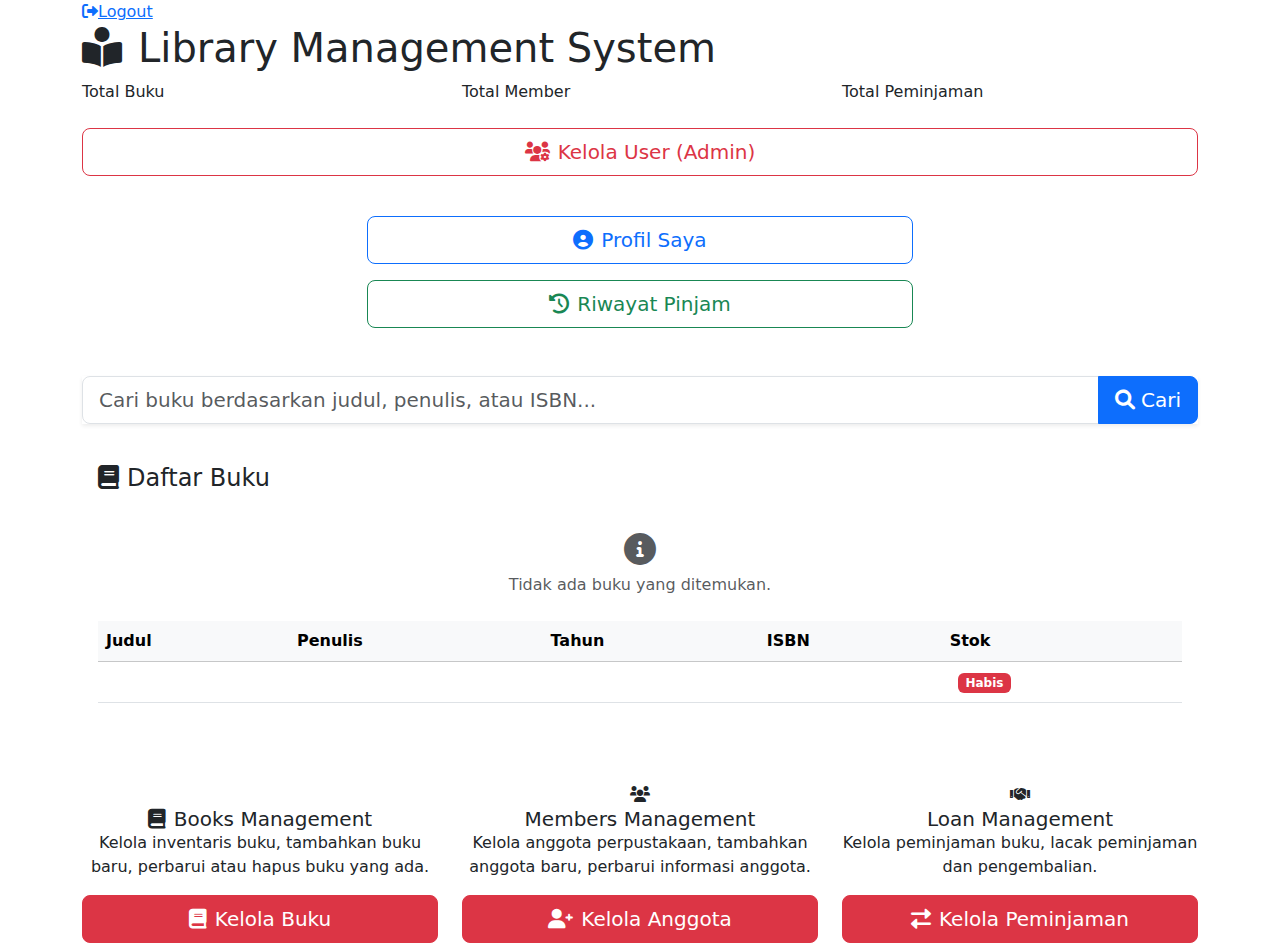
<file: library-management-utspbold/src/main/resources/templates/index.html>
<!DOCTYPE html>
<html xmlns:th="http://www.thymeleaf.org" xmlns:sec="http://www.thymeleaf.org/thymeleaf-extras-springsecurity6">

<head>
    <title>Library Management System</title>
    <link href="https://cdn.jsdelivr.net/npm/bootstrap@5.1.3/dist/css/bootstrap.min.css" rel="stylesheet">
    <link href="https://cdnjs.cloudflare.com/ajax/libs/font-awesome/6.0.0/css/all.min.css" rel="stylesheet">
    <link rel="stylesheet" th:href="@{/css/index.css}">
</head>

<body>
    <div class="dashboard-header">
        <div class="container">
            <a th:href="@{/logout}" class="logout-btn">
                <i class="fas fa-sign-out-alt"></i>Logout
            </a>
            <h1 class="dashboard-title">
                <i class="fas fa-book-reader me-3"></i>Library Management System
            </h1>
        </div>
    </div>

    <!-- ADMIN SPECIAL FEATURE: Dashboard Stats -->
    <div class="container" sec:authorize="hasRole('ROLE_ADMIN')">
        <div class="stats-container mb-4">
            <div class="row">
                <div class="col-md-4 stat-item">
                    <div class="stat-number" th:text="${bookCount}"></div>
                    <div class="stat-label">Total Buku</div>
                </div>
                <div class="col-md-4 stat-item">
                    <div class="stat-number" th:text="${memberCount}"></div>
                    <div class="stat-label">Total Member</div>
                </div>
                <div class="col-md-4 stat-item">
                    <div class="stat-number" th:text="${loanCount}"></div>
                    <div class="stat-label">Total Peminjaman</div>
                </div>
            </div>
        </div>
        <div class="mb-4">
            <a th:href="@{/admin/users}" class="btn btn-outline-danger btn-lg w-100 mb-3">
                <i class="fas fa-users-cog me-2"></i>Kelola User (Admin)
            </a>
        </div>
    </div>

    <!-- USER SPECIAL FEATURE: Profile & Loan History -->
    <div class="container mb-4" sec:authorize="hasRole('ROLE_USER') and !hasRole('ROLE_ADMIN')">
        <div class="row justify-content-center">
            <div class="col-md-6">
                <div class="d-flex flex-column align-items-center gap-3 mb-4">
                    <a th:href="@{/profile}" class="btn btn-outline-primary btn-lg w-100">
                        <i class="fas fa-user-circle me-2"></i>Profil Saya
                    </a>
                    <a th:href="@{/loans/history}" class="btn btn-outline-success btn-lg w-100">
                        <i class="fas fa-history me-2"></i>Riwayat Pinjam
                    </a>
                </div>
            </div>
        </div>
    </div>

    <div class="container mb-5">
        <!-- Search Bar -->
        <form th:action="@{/}" method="get" class="mb-4">
            <div class="input-group input-group-lg shadow-sm">
                <input type="text" class="form-control" name="search" th:value="${search}"
                    placeholder="Cari buku berdasarkan judul, penulis, atau ISBN..." aria-label="Cari Buku">
                <button class="btn btn-primary" type="submit">
                    <i class="fas fa-search"></i> Cari
                </button>
            </div>
        </form>
        <!-- Book List -->
        <div class="glass-card p-3">
            <h4 class="mb-3"><i class="fas fa-book me-2"></i>Daftar Buku</h4>
            <div th:if="${#lists.isEmpty(books)}" class="text-center text-muted py-4">
                <i class="fas fa-info-circle fa-2x mb-2"></i><br />
                Tidak ada buku yang ditemukan.
            </div>
            <div th:if="${!#lists.isEmpty(books)}" class="table-responsive">
                <table class="table table-hover align-middle">
                    <thead class="table-light">
                        <tr>
                            <th>Judul</th>
                            <th>Penulis</th>
                            <th>Tahun</th>
                            <th>ISBN</th>
                            <th>Stok</th>
                        </tr>
                    </thead>
                    <tbody>
                        <tr th:each="book : ${books}">
                            <td><a th:href="@{/books/view/{id}(id=${book.id})}" th:text="${book.title}"
                                    class="fw-bold text-decoration-none text-primary"></a></td>
                            <td th:text="${book.author}"></td>
                            <td th:text="${book.publicationYear}"></td>
                            <td th:text="${book.isbn}"></td>
                            <td>
                                <span th:text="${book.quantity}"
                                    th:classappend="${book.quantity > 0} ? 'text-success fw-bold' : 'text-danger fw-bold'"></span>
                                <span th:if="${book.quantity == 0}" class="badge bg-danger ms-2">Habis</span>
                            </td>
                        </tr>
                    </tbody>
                </table>
            </div>
        </div>
    </div>

    <div class="container">
        <!-- Quick Stats (hidden, replaced by admin stats above) -->
        <div class="stats-container d-none">
            <div class="row">
                <div class="col-md-4 stat-item">
                    <div class="stat-number">You Decide</div>
                    <div class="stat-label">Total Books</div>
                </div>
                <div class="col-md-4 stat-item">
                    <div class="stat-number">You Decide</div>
                    <div class="stat-label">Active Members</div>
                </div>
                <div class="col-md-4 stat-item">
                    <div class="stat-number">You Decide</div>
                    <div class="stat-label">Current Loans</div>
                </div>
            </div>
        </div>

        <!-- Main Cards -->
        <div class="row">
            <div class="col-md-4">
                <div class="glass-card animate-fade-in" style="animation-delay: 0.1s">
                    <div class="card-body text-center">
                        <i class="fas fa-books card-icon"></i>
                        <h5 class="card-title">
                            <i class="fas fa-book me-2"></i>Books Management
                        </h5>
                        <p class="card-text">Kelola inventaris buku, tambahkan buku baru, perbarui atau hapus buku yang
                            ada.</p>
                        <a th:href="@{/books}" class="btn btn-danger btn-lg w-100">
                            <i class="fas fa-book me-2"></i>Kelola Buku
                        </a>
                    </div>
                </div>
            </div>

            <div class="col-md-4">
                <div class="glass-card animate-fade-in" style="animation-delay: 0.2s">
                    <div class="card-body text-center">
                        <i class="fas fa-users card-icon"></i>
                        <h5 class="card-title">Members Management</h5>
                        <p class="card-text">Kelola anggota perpustakaan, tambahkan anggota baru, perbarui informasi
                            anggota.</p>
                        <a th:href="@{/members}" class="btn btn-danger btn-lg w-100">
                            <i class="fas fa-user-plus me-2"></i>Kelola Anggota
                        </a>
                    </div>
                </div>
            </div>
            <div class="col-md-4">
                <div class="glass-card animate-fade-in" style="animation-delay: 0.3s">
                    <div class="card-body text-center">
                        <i class="fas fa-handshake card-icon"></i>
                        <h5 class="card-title">Loan Management</h5>
                        <p class="card-text">Kelola peminjaman buku, lacak peminjaman dan pengembalian.</p>
                        <a th:href="@{/loans}" class="btn btn-danger btn-lg w-100">
                            <i class="fas fa-exchange-alt me-2"></i>Kelola Peminjaman
                        </a>
                    </div>
                </div>
            </div>
        </div>
    </div>
</body>

</html>
</file>
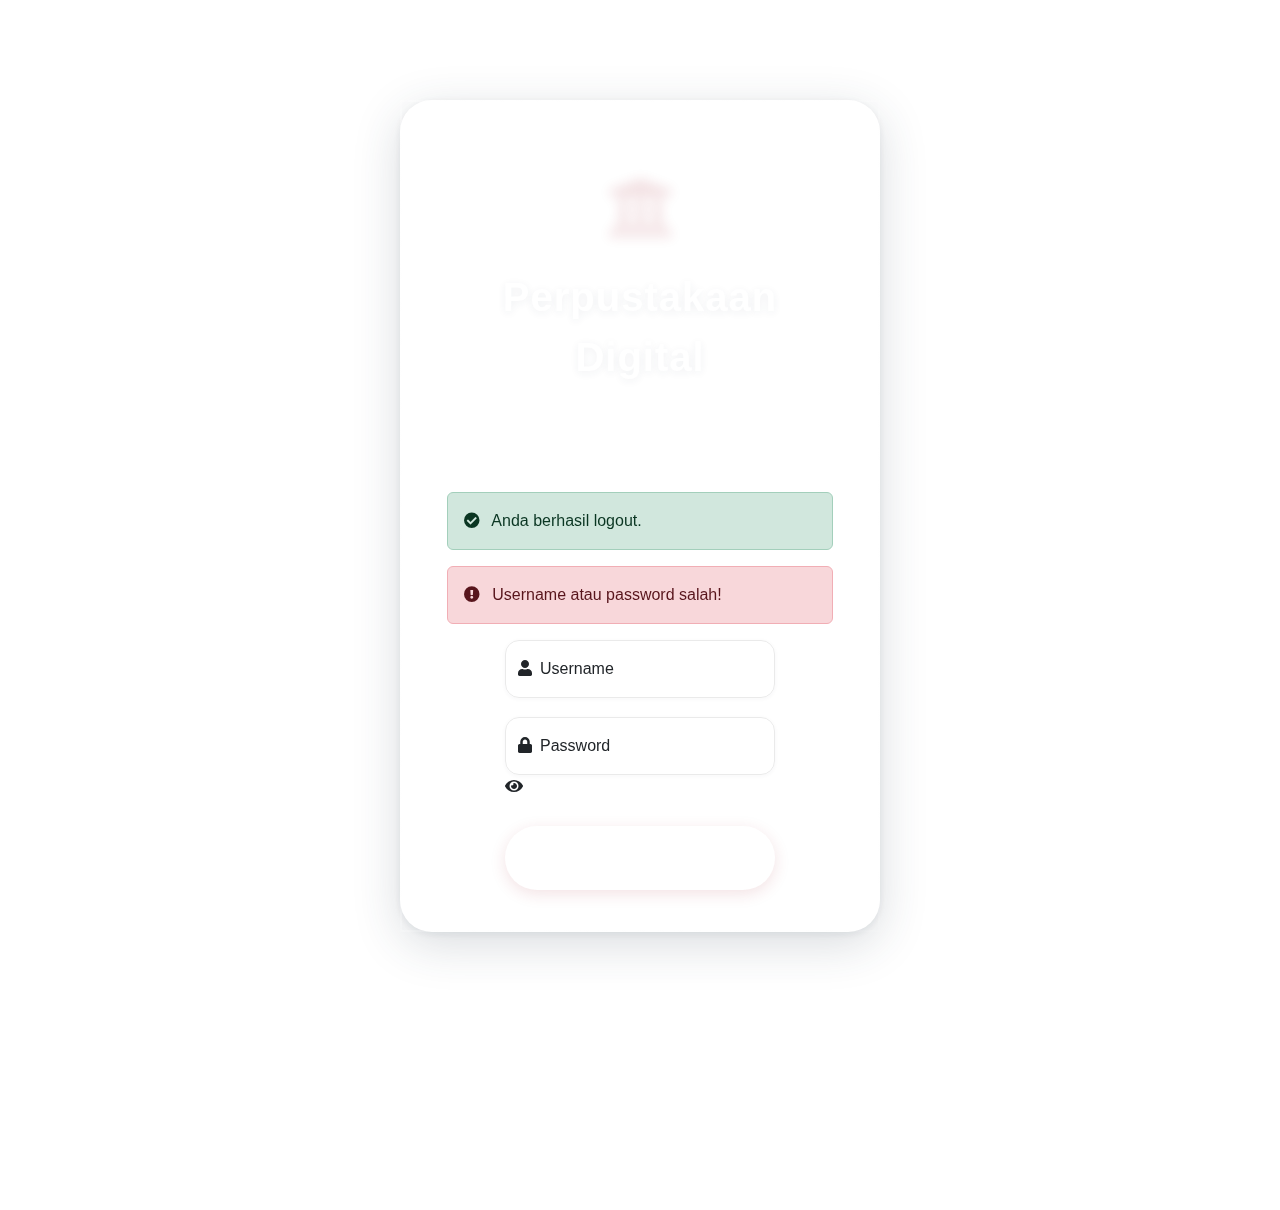
<file: library-management-utspbold/src/main/resources/templates/login.html>
<!DOCTYPE html>
<html xmlns:th="http://www.thymeleaf.org">
<head>
    <title>Login Page</title>
    <link href="https://cdn.jsdelivr.net/npm/bootstrap@5.1.3/dist/css/bootstrap.min.css" rel="stylesheet">
    <link href="https://cdnjs.cloudflare.com/ajax/libs/font-awesome/5.15.4/css/all.min.css" rel="stylesheet">
    <link rel="stylesheet" th:href="@{/css/login.css}">
    <style>
        body {
            font-family: 'Segoe UI', Tahoma, Geneva, Verdana, sans-serif;
            background: url('https://images.unsplash.com/photo-1507842217343-583bb7270b66?auto=format&fit=crop&w=1500&q=80') no-repeat center center fixed;
            background-size: cover;
            margin: 0;
            padding: 40px 0 60px 0;
            position: relative;
            overflow-x: hidden;
            overflow-y: auto;
        }
        /* Overlay transparan glassmorphism ala Harvard Library */
        body::before {
            content: '';
            position: fixed;
            top: 0; left: 0; right: 0; bottom: 0;
            background: rgba(255, 255, 255, 0.1);
            z-index: 0;
        }
        .login-wrapper {
            display: flex;
            align-items: flex-start;
            justify-content: center;
            flex-direction: column;
            min-height: unset;
            position: relative;
            z-index: 1;
            padding-top: 60px;
            padding-bottom: 60px;
        }
        .login-card {
            background: rgba(255, 255, 255, 0.1);
            border-radius: 32px;
            box-shadow: 0 12px 48px 0 rgba(44,62,80,0.18), 0 2px 8px rgba(44,62,80,0.08);
            padding: 3.5rem 2.8rem 2.5rem 2.8rem;
            max-width: 480px;
            width: 100%;
            margin: 0 auto 40px auto;
            display: flex;
            flex-direction: column;
            align-items: center;
            animation: fadeInUp 0.7s cubic-bezier(0.4,0,0.2,1);
            backdrop-filter: blur(20px);
            -webkit-backdrop-filter: blur(18px);
            border: 2.5px solid transparent;
            background-clip: padding-box;
            border-image: linear-gradient(120deg, rgba(255, 255, 255, 0.3), rgba(255, 255, 255, 0.1)) 1;
        }
        @keyframes fadeInUp {
            from { opacity: 0; transform: translateY(40px); }
            to { opacity: 1; transform: translateY(0); }
        }
        .login-logo {
            font-size: 4.2rem;
            background: rgba(255, 255, 255, 0.1);
            -webkit-background-clip: text;
            background-clip: text;
            color: transparent;
            margin-bottom: 0.7rem;
            text-shadow: 0 2px 12px rgba(165,28,48,0.13);
        }
        .login-title {
            font-size: 2.5rem;
            font-weight: 800;
            color: white;
            margin-bottom: 0.3rem;
            text-align: center;
            letter-spacing: 1px;
            text-shadow: 0 2px 8px rgba(44,62,80,0.07);
        }
        .login-subtitle {
            color: rgba(255, 255, 255, 0.8);
            font-size: 1.18rem;
            margin-bottom: 1.7rem;
            text-align: center;
            font-weight: 500;
        }
        .form-floating {
            width: 100%;
            margin-bottom: 1.2rem;
        }
        .form-control {
            border-radius: 14px;
            border: 1.5px solid #eaeaea;
            font-size: 1.18rem;
            padding: 1.1rem 1.3rem;
            background: rgba(255, 255, 255, 0.1);
            box-shadow: 0 1px 4px rgba(44,62,80,0.04);
        }
        .form-control:focus {
            border-color: rgba(255, 255, 255, 0.3);
            background: rgba(255, 255, 255, 0.15);
            box-shadow: 0 0 0 0.2rem rgba(255, 255, 255, 0.1);
        }
        .btn-primary {
            background: rgba(255, 255, 255, 0.1);
            border: none;
            border-radius: 50px;
            font-weight: 700;
            font-size: 1.18rem;
            width: 100%;
            padding: 1.1rem 0;
            margin-top: 0.7rem;
            box-shadow: 0 4px 16px rgba(165,28,48,0.13);
            transition: background 0.3s, transform 0.3s;
        }
        .btn-primary:hover {
            background: rgba(255, 255, 255, 0.15);
            transform: translateY(-2px) scale(1.03);
        }
        .alert {
            width: 100%;
            margin-bottom: 1rem;
        }
        .login-footer {
            margin-top: 2.2rem;
            color: rgba(255, 255, 255, 0.8);
            font-size: 1.05rem;
            text-align: center;
            opacity: 0.88;
        }
        @media (max-width: 600px) {
            .login-card {
                padding: 1.2rem 0.5rem 1rem 0.5rem;
                max-width: 98vw;
            }
        }
    </style>
</head>
<body>
    <div class="login-wrapper">
        <div class="login-card">
            <div class="login-logo mb-2">
                <i class="fas fa-university"></i>
            </div>
            <div class="login-title mb-1">Perpustakaan Digital</div>
            <div class="login-subtitle mb-3">Selamat datang di Sistem Informasi Perpustakaan<br>Silakan login untuk melanjutkan</div>
            <div th:if="${param.logout}" class="alert alert-success">
                <i class="fas fa-check-circle me-2"></i>
                Anda berhasil logout.
            </div>
            <div th:if="${param.error}" class="alert alert-danger">
                <i class="fas fa-exclamation-circle me-2"></i>
                Username atau password salah!
            </div>
            <form th:action="@{/login}" method="post">
                <div class="form-floating">
                    <input type="text" class="form-control" id="username" name="username" placeholder="Username" required/>
                    <label for="username"><i class="fas fa-user me-2"></i>Username</label>
                </div>
                <div class="form-floating">
                    <input type="password" class="form-control" id="password" name="password" placeholder="Password" required/>
                    <label for="password"><i class="fas fa-lock me-2"></i>Password</label>
                    <span class="password-toggle" onclick="togglePassword()">
                        <i class="fas fa-eye"></i>
                    </span>
                </div>
                <button type="submit" class="btn btn-primary mt-2">
                    <i class="fas fa-sign-in-alt me-2"></i>Login
                </button>
            </form>
        </div>
        <div class="login-footer mt-4">
            <i class="fas fa-quote-left me-2"></i>Buku adalah jendela dunia. Mari membaca dan berkembang bersama perpustakaan!<i class="fas fa-quote-right ms-2"></i><br>
            &copy; 2025 Perpustakaan Digital
            <div style="margin-top:1.2rem;">
                Belum punya akun? <a th:href="@{/register}">Daftar di sini</a>
            </div>
        </div>
    </div>

    <script th:src="@{/js/login.js}"></script>
    <script>
        function togglePassword() {
            const password = document.getElementById('password');
            const icon = document.querySelector('.password-toggle i');
            if (password.type === 'password') {
                password.type = 'text';
                icon.classList.replace('fa-eye', 'fa-eye-slash');
            } else {
                password.type = 'password';
                icon.classList.replace('fa-eye-slash', 'fa-eye');
            }
        }
    </script>
</body>
</html>
</file>
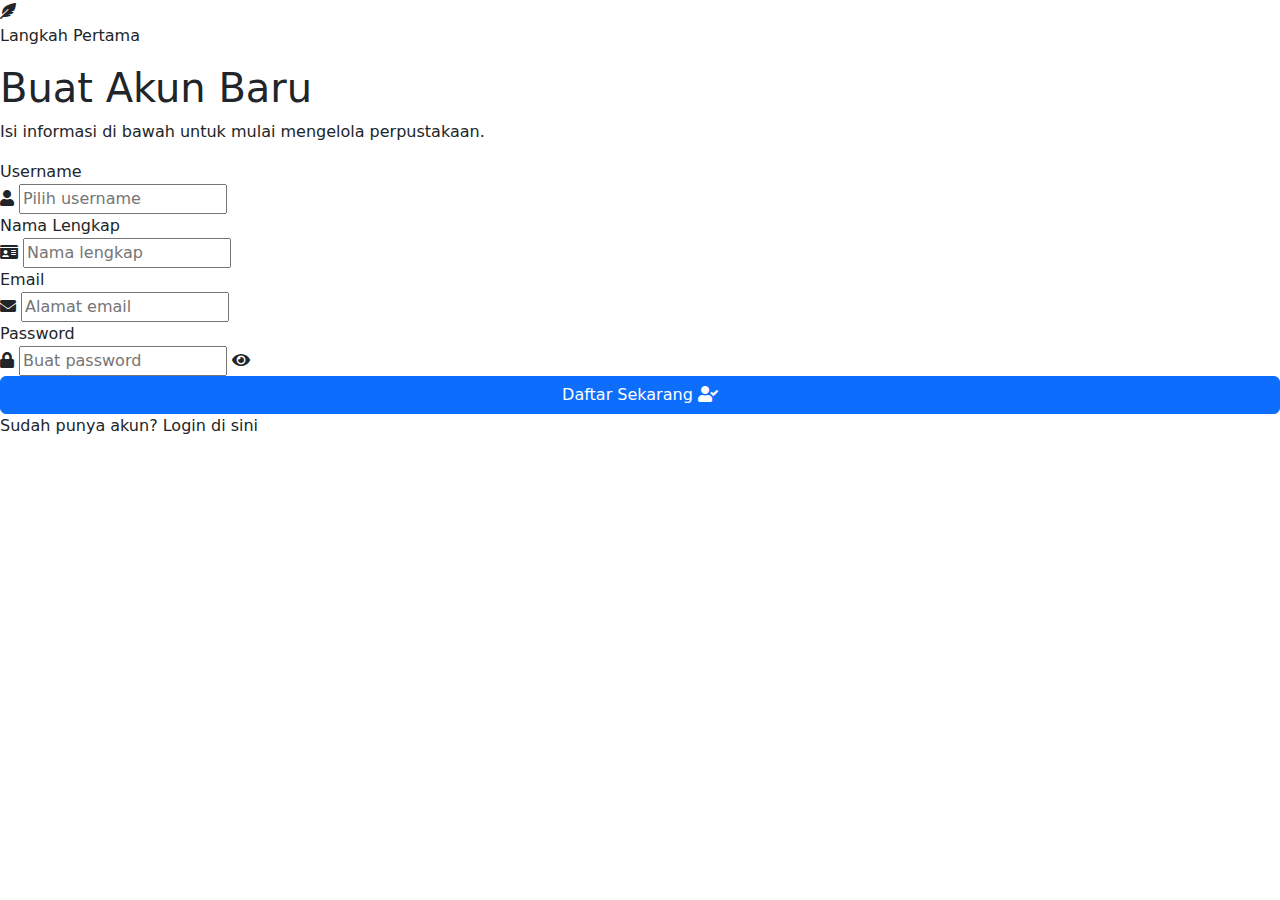
<file: library-management-utspbold/src/main/resources/templates/register.html>
<!DOCTYPE html>
<html xmlns:th="http://www.thymeleaf.org">
<head>
    <title>Register Page</title>
    <link href="https://cdn.jsdelivr.net/npm/bootstrap@5.1.3/dist/css/bootstrap.min.css" rel="stylesheet">
    <link href="https://cdnjs.cloudflare.com/ajax/libs/font-awesome/5.15.4/css/all.min.css" rel="stylesheet">
    <link rel="stylesheet" th:href="@{/css/login.css}">
</head>
<body class="login-page">
    <div id="particles" class="particles"></div>

    <div class="auth-wrapper">
        <div class="auth-panel hero-panel hero-visual" aria-hidden="true">
            <div class="hero-visual__glow"></div>
        </div>

        <div class="auth-panel form-panel">
            <div class="logo-chip">
                <i class="fas fa-feather-alt"></i>
            </div>
            <div class="form-heading">
                <p class="eyebrow">Langkah Pertama</p>
                <h1>Buat Akun Baru</h1>
                <p class="subtitle">Isi informasi di bawah untuk mulai mengelola perpustakaan.</p>
            </div>

            <form th:action="@{/register}" method="post" class="auth-form">
                <div class="form-field">
                    <label for="username">Username</label>
                    <div class="input-icon">
                        <i class="fas fa-user"></i>
                        <input type="text" id="username" name="username" placeholder="Pilih username" required>
                    </div>
                </div>

                <div class="form-field">
                    <label for="name">Nama Lengkap</label>
                    <div class="input-icon">
                        <i class="fas fa-id-card"></i>
                        <input type="text" id="name" name="name" placeholder="Nama lengkap" required />
                    </div>
                </div>

                <div class="form-field">
                    <label for="email">Email</label>
                    <div class="input-icon">
                        <i class="fas fa-envelope"></i>
                        <input type="email" id="email" name="email" placeholder="Alamat email" required />
                    </div>
                </div>

                <div class="form-field">
                    <label for="password">Password</label>
                    <div class="input-icon">
                        <i class="fas fa-lock"></i>
                        <input type="password" id="password" name="password" placeholder="Buat password" required />
                        <span class="password-toggle" onclick="togglePassword()">
                            <i class="fas fa-eye"></i>
                        </span>
                    </div>
                </div>

                <button type="submit" class="btn btn-primary w-100 auth-submit">
                    <span>Daftar Sekarang</span>
                    <i class="fas fa-user-check"></i>
                </button>
            </form>

            <div class="form-footer">
                <span>Sudah punya akun?</span>
                <a th:href="@{/login}">Login di sini</a>
            </div>
        </div>
    </div>

    <script th:src="@{/js/login.js}"></script>
</body>
</html>
</file>
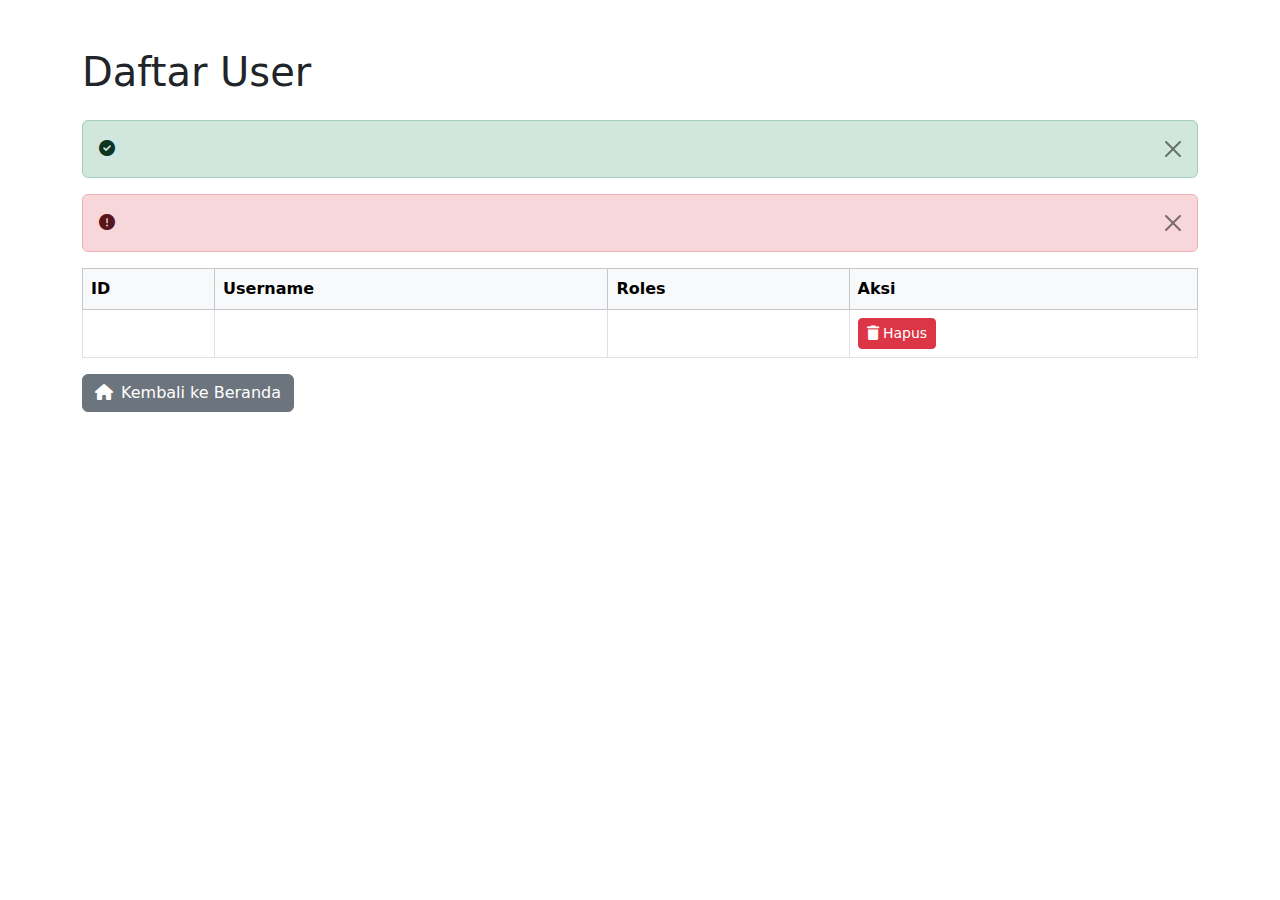
<file: library-management-utspbold/src/main/resources/templates/admin/user-list.html>
<!DOCTYPE html>
<html xmlns:th="http://www.thymeleaf.org" xmlns:sec="http://www.thymeleaf.org/thymeleaf-extras-springsecurity6">
<head>
    <title>Daftar User</title>
    <link href="https://cdn.jsdelivr.net/npm/bootstrap@5.1.3/dist/css/bootstrap.min.css" rel="stylesheet">
    <link href="https://cdnjs.cloudflare.com/ajax/libs/font-awesome/6.0.0/css/all.min.css" rel="stylesheet">
</head>
<body>
    <div class="container mt-5">
        <h1 class="mb-4">Daftar User</h1>
        <div th:if="${success}" class="alert alert-success alert-dismissible fade show" role="alert">
            <i class="fas fa-check-circle me-2"></i><span th:text="${success}"></span>
            <button type="button" class="btn-close" data-bs-dismiss="alert" aria-label="Close"></button>
        </div>
        <div th:if="${error}" class="alert alert-danger alert-dismissible fade show" role="alert">
            <i class="fas fa-exclamation-circle me-2"></i><span th:text="${error}"></span>
            <button type="button" class="btn-close" data-bs-dismiss="alert" aria-label="Close"></button>
        </div>
        <table class="table table-bordered table-hover">
            <thead class="table-light">
                <tr>
                    <th>ID</th>
                    <th>Username</th>
                    <th>Roles</th>
                    <th>Aksi</th>
                </tr>
            </thead>
            <tbody>
                <tr th:each="user : ${users}">
                    <td th:text="${user.id}"></td>
                    <td th:text="${user.username}"></td>
                    <td>
                        <span th:each="role : ${user.roles}" th:text="${role.name}" class="badge bg-primary me-1"></span>
                    </td>
                    <td>
                        <a th:href="@{/admin/users/delete/{id}(id=${user.id})}" class="btn btn-danger btn-sm" onclick="return confirm('Hapus user ini?')">
                            <i class="fas fa-trash"></i> Hapus
                        </a>
                    </td>
                </tr>
            </tbody>
        </table>
        <div class="mt-3">
            <a th:href="@{/}" class="btn btn-secondary"><i class="fas fa-home me-2"></i>Kembali ke Beranda</a>
        </div>
    </div>
    <script src="https://cdn.jsdelivr.net/npm/bootstrap@5.1.3/dist/js/bootstrap.bundle.min.js"></script>
</body>
</html>
</file>
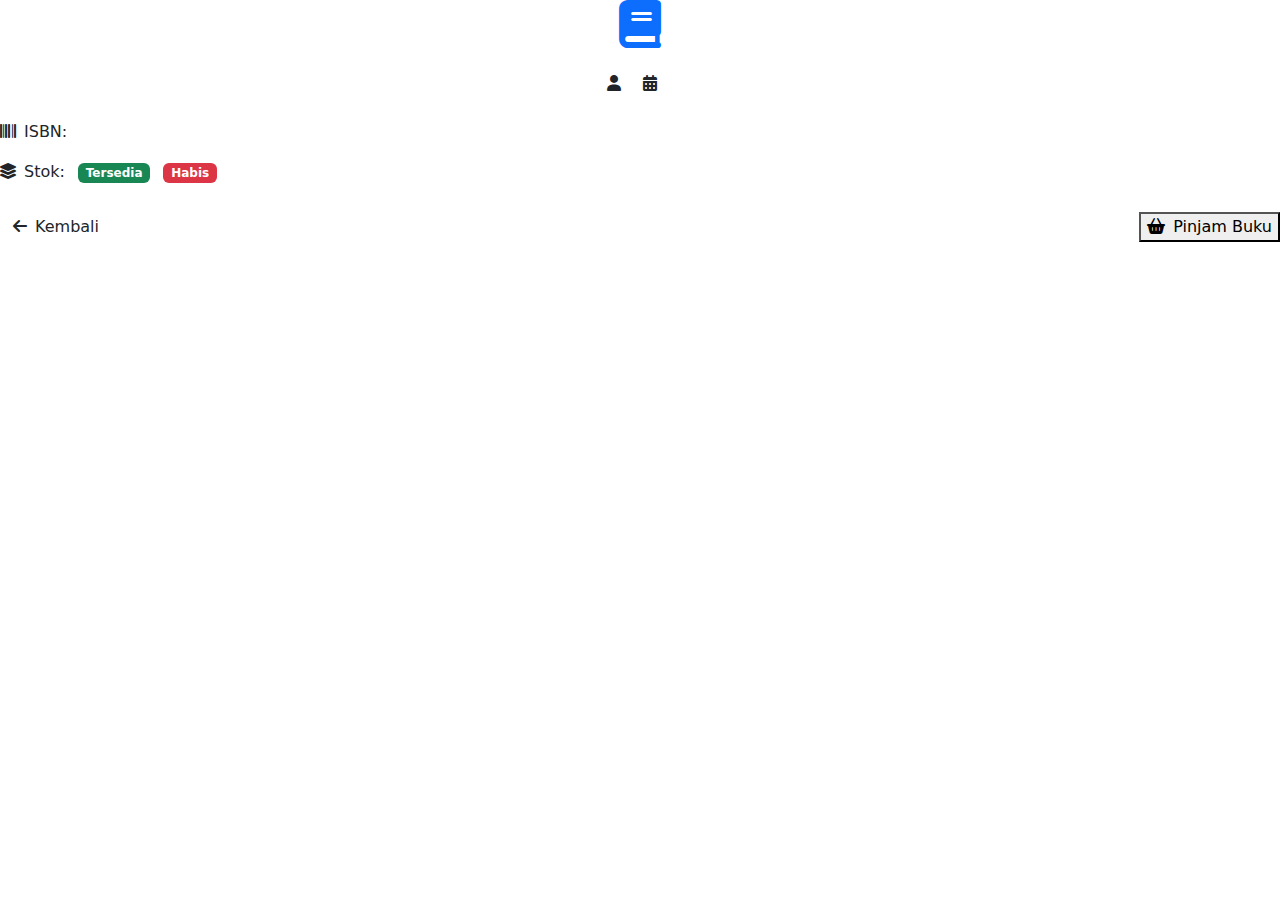
<file: library-management-utspbold/src/main/resources/templates/book/detail.html>
<!DOCTYPE html>
<html xmlns:th="http://www.thymeleaf.org" xmlns:sec="http://www.thymeleaf.org/thymeleaf-extras-springsecurity6">
<head>
    <title th:text="${book.title}">Detail Buku</title>
    <link href="https://cdn.jsdelivr.net/npm/bootstrap@5.1.3/dist/css/bootstrap.min.css" rel="stylesheet">
    <link href="https://cdnjs.cloudflare.com/ajax/libs/font-awesome/6.0.0/css/all.min.css" rel="stylesheet">
    <link rel="stylesheet" th:href="@{/css/book-detail.css}">
</head>
<body>
    <div class="detail-card">
        <div class="text-center mb-4">
            <i class="fas fa-book fa-3x mb-3 text-primary"></i>
            <h2 class="detail-title" th:text="${book.title}"></h2>
            <div class="detail-meta">
                <span class="me-3"><i class="fas fa-user"></i> <span th:text="${book.author}"></span></span>
                <span class="me-3"><i class="fas fa-calendar-alt"></i> <span th:text="${book.publicationYear}"></span></span>
            </div>
        </div>
        <div class="mb-3">
            <span class="detail-label"><i class="fas fa-barcode me-2"></i>ISBN:</span>
            <span class="detail-value" th:text="${book.isbn}"></span>
        </div>
        <div class="mb-3">
            <span class="detail-label"><i class="fas fa-layer-group me-2"></i>Stok:</span>
            <span class="detail-value fw-bold" th:text="${book.quantity}"></span>
            <span th:if="${book.quantity > 0}" class="badge bg-success stock-badge ms-2">Tersedia</span>
            <span th:if="${book.quantity == 0}" class="badge bg-danger stock-badge ms-2">Habis</span>
        </div>
        <div class="d-flex justify-content-between align-items-center mt-4">
            <a th:href="@{/}" class="btn btn-back">
                <i class="fas fa-arrow-left me-2"></i>Kembali
            </a>
            <div sec:authorize="isAuthenticated()">
                <form th:action="@{/loans/borrow/{id}(id=${book.id})}" method="post" th:if="${book.quantity > 0}" style="display:inline">
                    <button type="submit" class="borrow-btn ms-2">
                        <i class="fas fa-shopping-basket me-2"></i>Pinjam Buku
                    </button>
                </form>
            </div>
        </div>
    </div>
</body>
</html>
</file>
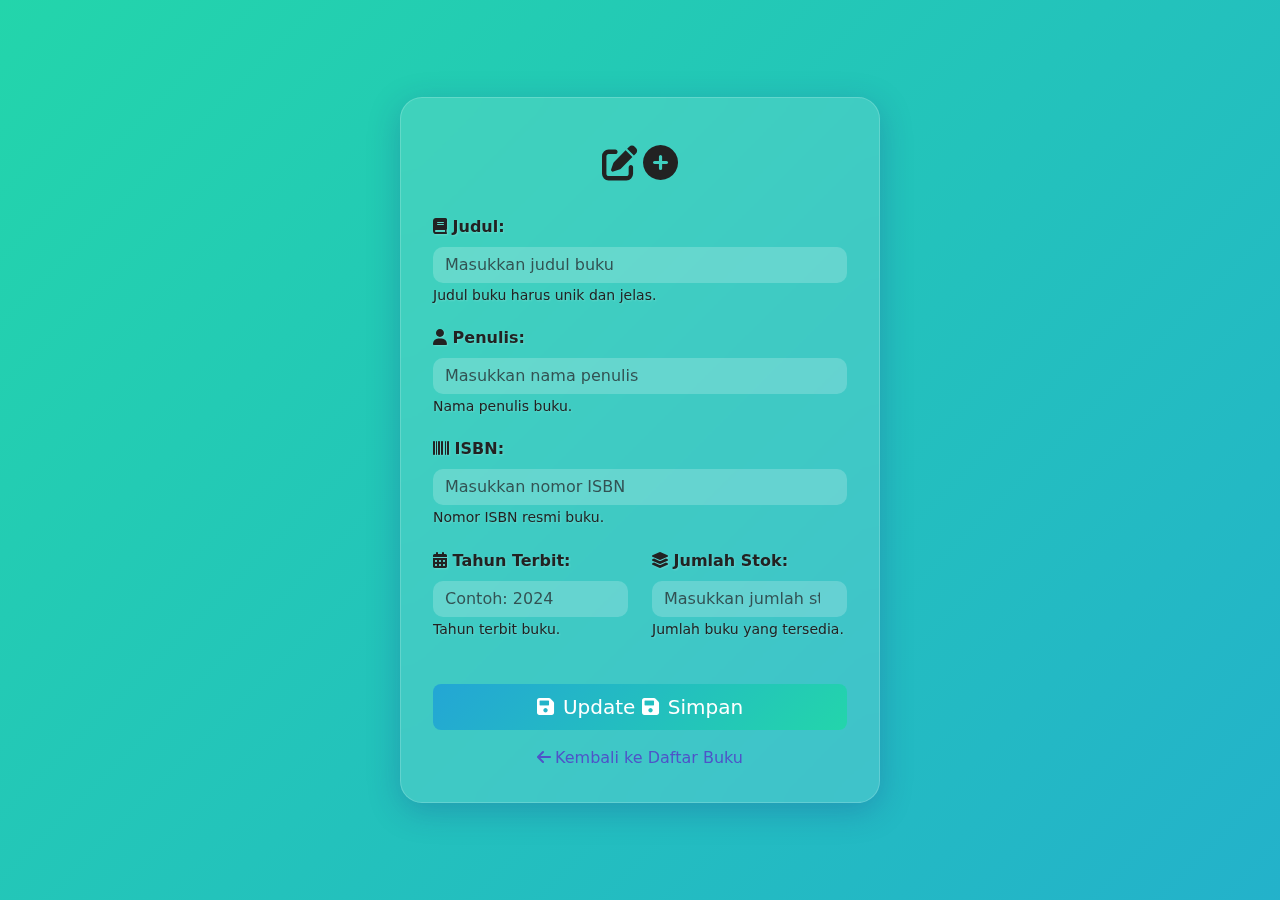
<file: library-management-utspbold/src/main/resources/templates/book/form.html>
<!DOCTYPE html>
<html xmlns:th="http://www.thymeleaf.org">
<head>
    <title>Form Buku</title>
    <link href="https://cdnjs.cloudflare.com/ajax/libs/bootstrap/5.3.0/css/bootstrap.min.css" rel="stylesheet">
    <link rel="stylesheet" th:href="@{/css/book-form.css}">
    <link rel="stylesheet" href="https://cdnjs.cloudflare.com/ajax/libs/font-awesome/6.0.0/css/all.min.css">
    <style>
        body {
            min-height: 100vh;
            background: linear-gradient(-45deg, #ee7752, #e73c7e, #23a6d5, #23d5ab);
            background-size: 400% 400%;
            animation: gradientBG 15s ease infinite;
            display: flex;
            align-items: center;
            justify-content: center;
        }
        @keyframes gradientBG {
            0% { background-position: 0% 50%; }
            50% { background-position: 100% 50%; }
            100% { background-position: 0% 50%; }
        }
        .main-form-card {
            background: rgba(255,255,255,0.13);
            box-shadow: 0 8px 32px 0 rgba(31,38,135,0.25);
            backdrop-filter: blur(14px);
            -webkit-backdrop-filter: blur(14px);
            border-radius: 22px;
            border: 1px solid rgba(255,255,255,0.18);
            padding: 2.5rem 2rem 2rem 2rem;
            max-width: 480px;
            width: 100%;
        }
        .form-control {
            background: rgba(255,255,255,0.2);
            color: #222;
            border: none;
            border-radius: 10px;
        }
        .form-control:focus {
            background: rgba(255,255,255,0.3);
            box-shadow: 0 0 15px rgba(255,255,255,0.3);
            color: #222;
        }
        .card-title, label, .form-text {
            color: #222;
            text-shadow: 1px 1px 2px rgba(255,255,255,0.2);
        }
        .btn-primary {
            background: linear-gradient(135deg, #23a6d5, #23d5ab);
            border: none;
        }
        .btn-primary:hover {
            background: linear-gradient(135deg, #e73c7e, #ee7752);
        }
        .back-link {
            color: #4e54c8;
            font-weight: 500;
            text-decoration: none;
        }
        .back-link:hover {
            color: #e73c7e;
            text-decoration: underline;
        }
        .form-label {
            font-weight: 600;
        }
        .form-section {
            margin-bottom: 1.2rem;
        }
        .form-title-icon {
            font-size: 2.2rem;
            margin-bottom: 0.5rem;
            color: #222;
        }
    </style>
</head>
<body>
    <div class="main-form-card">
        <div class="text-center mb-4">
            <span class="form-title-icon" th:if="${book.id}"><i class="fas fa-edit"></i></span>
            <span class="form-title-icon" th:unless="${book.id}"><i class="fas fa-plus-circle"></i></span>
            <h2 class="card-title mb-2" th:text="${book.id} != null ? 'Edit Buku' : 'Tambah Buku'"></h2>
        </div>
        <div th:if="${#authorization.expression('hasRole(''ADMIN'')')}">
            <form th:action="@{/books/save}" th:object="${book}" method="post" class="needs-validation" novalidate>
                <input type="hidden" th:field="*{id}"/>
                <div class="form-section">
                    <label class="form-label"><i class="fas fa-book"></i> Judul:</label>
                    <input type="text" class="form-control" th:field="*{title}" placeholder="Masukkan judul buku" required/>
                    <small class="form-text">Judul buku harus unik dan jelas.</small>
                </div>
                <div class="form-section">
                    <label class="form-label"><i class="fas fa-user"></i> Penulis:</label>
                    <input type="text" class="form-control" th:field="*{author}" placeholder="Masukkan nama penulis" required/>
                    <small class="form-text">Nama penulis buku.</small>
                </div>
                <div class="form-section">
                    <label class="form-label"><i class="fas fa-barcode"></i> ISBN:</label>
                    <input type="text" class="form-control" th:field="*{isbn}" placeholder="Masukkan nomor ISBN" required/>
                    <small class="form-text">Nomor ISBN resmi buku.</small>
                </div>
                <div class="row">
                    <div class="col-6 form-section">
                        <label class="form-label"><i class="fas fa-calendar-alt"></i> Tahun Terbit:</label>
                        <input type="number" class="form-control" th:field="*{publicationYear}" placeholder="Contoh: 2024" min="1000" max="2100" required/>
                        <small class="form-text">Tahun terbit buku.</small>
                    </div>
                    <div class="col-6 form-section">
                        <label class="form-label"><i class="fas fa-layer-group"></i> Jumlah Stok:</label>
                        <input type="number" class="form-control" th:field="*{quantity}" placeholder="Masukkan jumlah stok" min="1" required/>
                        <small class="form-text">Jumlah buku yang tersedia.</small>
                    </div>
                </div>
                <div class="d-grid gap-2 mt-4">
                    <button type="submit" class="btn btn-primary btn-lg">
                        <span th:if="${book.id}"><i class="fas fa-save me-2"></i>Update</span>
                        <span th:unless="${book.id}"><i class="fas fa-save me-2"></i>Simpan</span>
                    </button>
                </div>
            </form>
        </div>
        <div class="text-center mt-3">
            <a th:href="@{/books}" class="back-link">
                <i class="fas fa-arrow-left me-1"></i>Kembali ke Daftar Buku
            </a>
        </div>
    </div>
    <script src="https://cdnjs.cloudflare.com/ajax/libs/bootstrap/5.3.0/js/bootstrap.bundle.min.js"></script>
</body>
</html>
</file>
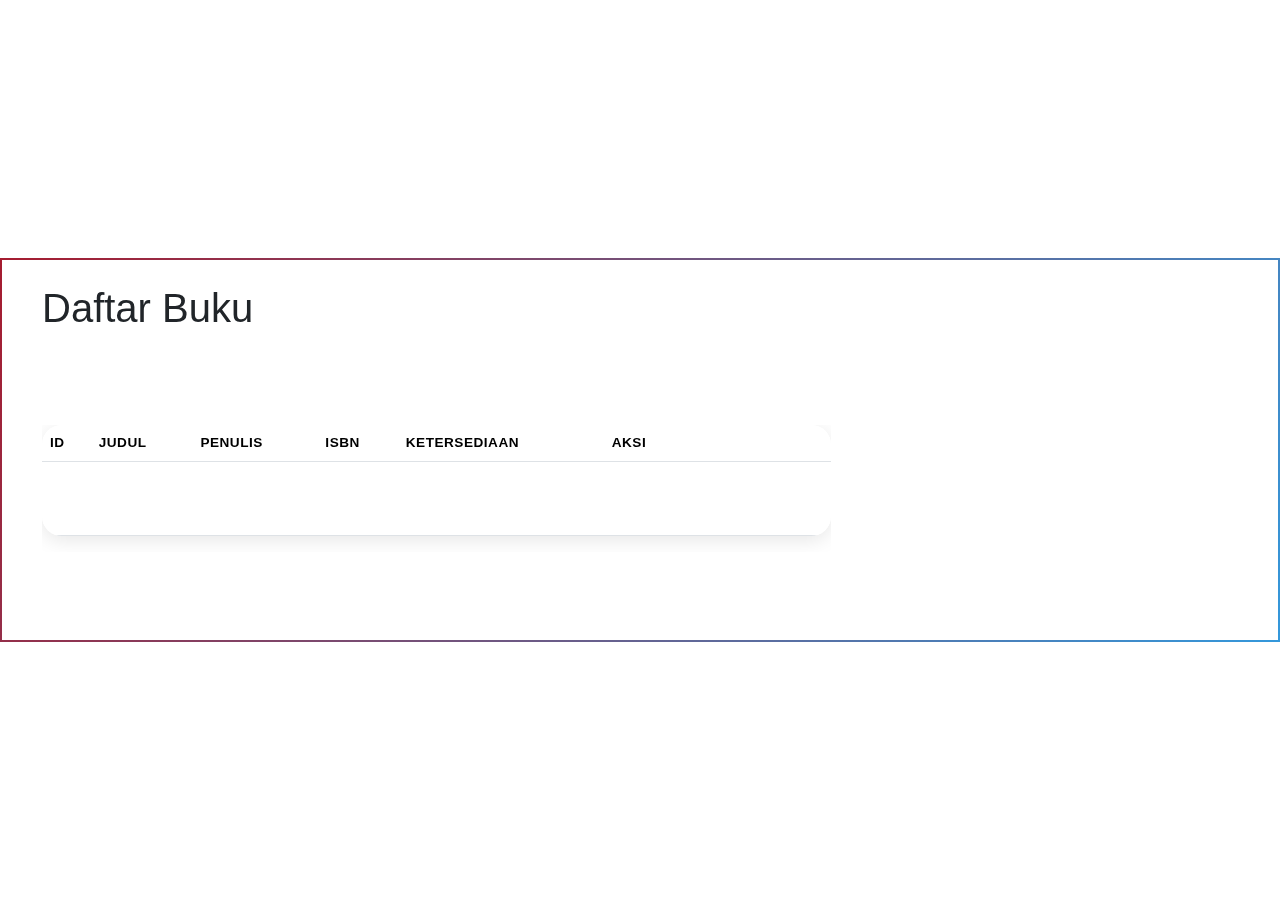
<file: library-management-utspbold/src/main/resources/templates/book/list.html>
<!DOCTYPE html>
<html xmlns:th="http://www.thymeleaf.org" xmlns:sec="http://www.thymeleaf.org/thymeleaf-extras-springsecurity6">
<head>
    <title>Daftar Buku</title>
    <link href="https://cdn.jsdelivr.net/npm/bootstrap@5.1.3/dist/css/bootstrap.min.css" rel="stylesheet">
    <link href="https://cdnjs.cloudflare.com/ajax/libs/font-awesome/6.0.0/css/all.min.css" rel="stylesheet">
    <style>
        * {
            margin: 0;
            padding: 0;
            box-sizing: border-box;
        }

        body {
            background: url('https://images.unsplash.com/photo-1507842217343-583bb7270b66?auto=format&fit=crop&w=1500&q=80') no-repeat center center fixed;
            background-size: cover;
            min-height: 100vh;
            font-family: 'Inter', -apple-system, BlinkMacSystemFont, 'Segoe UI', Roboto, sans-serif;
            display: flex;
            justify-content: center;
            align-items: center;
            padding: 2rem 0;
        }

        body::before {
            content: '';
            position: fixed;
            top: 0;
            left: 0;
            width: 100%;
            height: 100%;
            background: rgba(255, 255, 255, 0.1);
            z-index: -1;
        }

        .container {
            position: relative;
            z-index: 1;
            width: 100%;
            max-width: 1400px;
            margin: 0 auto;
            background: rgba(255, 255, 255, 0.1);
            backdrop-filter: blur(20px);
            -webkit-backdrop-filter: blur(20px);
            border: 2.5px solid transparent;
            border-image: linear-gradient(120deg, #a51c30 0%, #3498db 100%) 1;
            border-radius: 20px;
            padding: 2.5rem;
        }

        .page-header {
            text-align: center;
            margin-bottom: 2.5rem;
        }

        .page-header h1 {
            font-size: 2.5rem;
            font-weight: 700;
            color: white;
            text-shadow: 2px 2px 4px rgba(0,0,0,0.2);
            margin-bottom: 1rem;
        }

        .add-button {
            display: inline-flex;
            align-items: center;
            gap: 0.5rem;
            background: rgba(255, 255, 255, 0.1);
            color: white;
            padding: 0.8rem 1.5rem;
            border-radius: 20px;
            text-decoration: none;
            font-weight: 600;
            transition: all 0.3s ease;
            margin-bottom: 2rem;
        }

        .add-button:hover {
            transform: translateY(-2px);
            box-shadow: 0 5px 15px rgba(0,0,0,0.3);
        }

        table {
            width: 100%;
            border-collapse: separate;
            border-spacing: 0;
            background: rgba(255, 255, 255, 0.1);
            backdrop-filter: blur(10px);
            -webkit-backdrop-filter: blur(10px);
            border-radius: 20px;
            overflow: hidden;
            box-shadow: 0 4px 20px rgba(0, 0, 0, 0.1);
            margin-bottom: 2rem;
        }

        th, td {
            padding: 1.2rem;
            text-align: left;
            color: white;
        }

        th {
            background: rgba(255, 255, 255, 0.1);
            font-weight: 600;
            text-transform: uppercase;
            font-size: 0.9rem;
            letter-spacing: 0.5px;
        }

        tr {
            transition: all 0.3s ease;
        }

        tr:nth-child(even) {
            background: rgba(255, 255, 255, 0.1);
        }

        tr:hover {
            background: rgba(255, 255, 255, 0.15);
            transform: scale(1.01);
        }

        .quantity-status {
            font-weight: 600;
            display: flex;
            align-items: center;
            gap: 0.5rem;
        }

        .badge-out-of-stock {
            background: rgba(255, 255, 255, 0.1);
            color: white;
            padding: 0.4rem 1rem;
            border-radius: 15px;
            font-size: 0.85rem;
            font-weight: 600;
        }

        .btn {
            border-radius: 20px;
            padding: 0.8rem 1.5rem;
            font-weight: 600;
            transition: all 0.3s ease;
            display: inline-flex;
            align-items: center;
            gap: 0.5rem;
        }

        .btn-borrow {
            background: rgba(255, 255, 255, 0.1);
            color: white;
            border: none;
        }

        .btn-borrow:disabled {
            background: rgba(255, 255, 255, 0.05);
            cursor: not-allowed;
            opacity: 0.7;
        }

        .btn:hover:not(:disabled) {
            transform: translateY(-2px);
            box-shadow: 0 5px 15px rgba(0,0,0,0.3);
        }

        .action-links {
            display: flex;
            gap: 1rem;
            align-items: center;
        }

        .action-links a {
            text-decoration: none;
            font-weight: 600;
            transition: all 0.3s ease;
            display: inline-flex;
            align-items: center;
            gap: 0.3rem;
        }

        .edit-link {
            color: rgba(255, 255, 255, 0.9);
        }

        .delete-link {
            color: rgba(255, 255, 255, 0.9);
        }

        .action-links a:hover {
            transform: translateY(-2px);
            text-shadow: 0 2px 4px rgba(0,0,0,0.2);
        }

        .back-link {
            color: white;
            text-decoration: none;
            font-weight: 500;
            display: inline-flex;
            align-items: center;
            gap: 0.5rem;
            margin-bottom: 1rem;
            transition: all 0.3s ease;
        }

        .back-link:hover {
            transform: translateX(-5px);
        }

        @media (max-width: 768px) {
            .container {
                padding: 1.5rem;
                margin: 1rem;
            }

            .page-header h1 {
                font-size: 2rem;
            }

            table {
                display: block;
                overflow-x: auto;
            }

            th, td {
                padding: 1rem;
                min-width: 120px;
            }

            .action-links {
                flex-direction: column;
                gap: 0.5rem;
            }
        }

            table {
                width: 95%;
            }

            th, td {
                padding: 0.8rem;
                font-size: 0.85rem;
            }

            .btn-borrow, .add-button {
                padding: 0.5rem 1rem;
                font-size: 0.85rem;
            }
        

        /* Accessibility */
        button:focus, a:focus {
            outline: 2px solid #3498db;
            outline-offset: 2px;
        }

        /* Fade-in animation for table rows */
        tr {
            animation: fadeIn 0.5s ease-in-out;
        }

        @keyframes fadeIn {
            from { opacity: 0; transform: translateY(10px); }
            to { opacity: 1; transform: translateY(0); }
        }
    </style>
</head>
<body>
    <div class="container py-4">
        <div class="row">
            <!-- Kiri: Daftar Buku -->
            <div class="col-12 col-lg-8 mb-4">
                <h1 class="mb-4">Daftar Buku</h1>
                <div th:if="${#authorization.expression('hasRole(''ADMIN'')')}">
                    <a th:href="@{/books/add}" class="add-button">
                        <i class="fas fa-plus me-1"></i>Tambah Buku Baru
                    </a>
                </div>
                <div class="table-responsive">
                    <table class="table table-hover align-middle">
                        <thead>
                            <tr>
                                <th>ID</th>
                                <th>Judul</th>
                                <th>Penulis</th>
                                <th>ISBN</th>
                                <th>Ketersediaan</th>
                                <th>Aksi</th>
                            </tr>
                        </thead>
                        <tbody>
                            <tr th:each="book, iterStat : ${books}" th:style="'animation-delay: ' + ${iterStat.index * 0.1} + 's'">
                                <td th:text="${book.id}"></td>
                                <td th:text="${book.title}"></td>
                                <td th:text="${book.author}"></td>
                                <td th:text="${book.isbn}"></td>
                                <td>
                                    <span class="quantity-status" th:classappend="${book.quantity > 0} ? 'text-success' : 'text-danger'" th:text="${book.quantity}"></span>
                                    <span th:if="${book.quantity == 0}" class="badge-out-of-stock">Habis</span>
                                </td>
                                <td>
                                    <!-- Aksi untuk USER -->
                                    <div sec:authorize="hasRole('ROLE_USER') and !hasRole('ROLE_ADMIN')">
                                        <form th:action="@{/loans/borrow/{id}(id=${book.id})}" method="post" style="display:inline;">
                                            <button type="submit" class="btn btn-borrow" th:disabled="${book.quantity == 0}">
                                                <i class="fas fa-book me-1"></i>Pinjam
                                            </button>
                                        </form>
                                    </div>
                                    <!-- Aksi untuk ADMIN -->
                                    <div sec:authorize="hasRole('ROLE_ADMIN')" class="action-links">
                                        <a th:href="@{/books/edit/{id}(id=${book.id})}" class="edit-link"><i class="fas fa-edit me-1"></i>Edit</a>
                                        <a th:href="@{/books/delete/{id}(id=${book.id})}" class="delete-link" onclick="return confirmDelete();"><i class="fas fa-trash me-1"></i>Hapus</a>
                                    </div>
                                </td>
                            </tr>
                        </tbody>
                    </table>
                </div>
                <div>
                    <a th:href="@{/}" class="back-link"><i class="fas fa-arrow-left me-1"></i>Kembali ke Beranda</a>
                </div>
            </div>
  
</body>
</html>
</file>
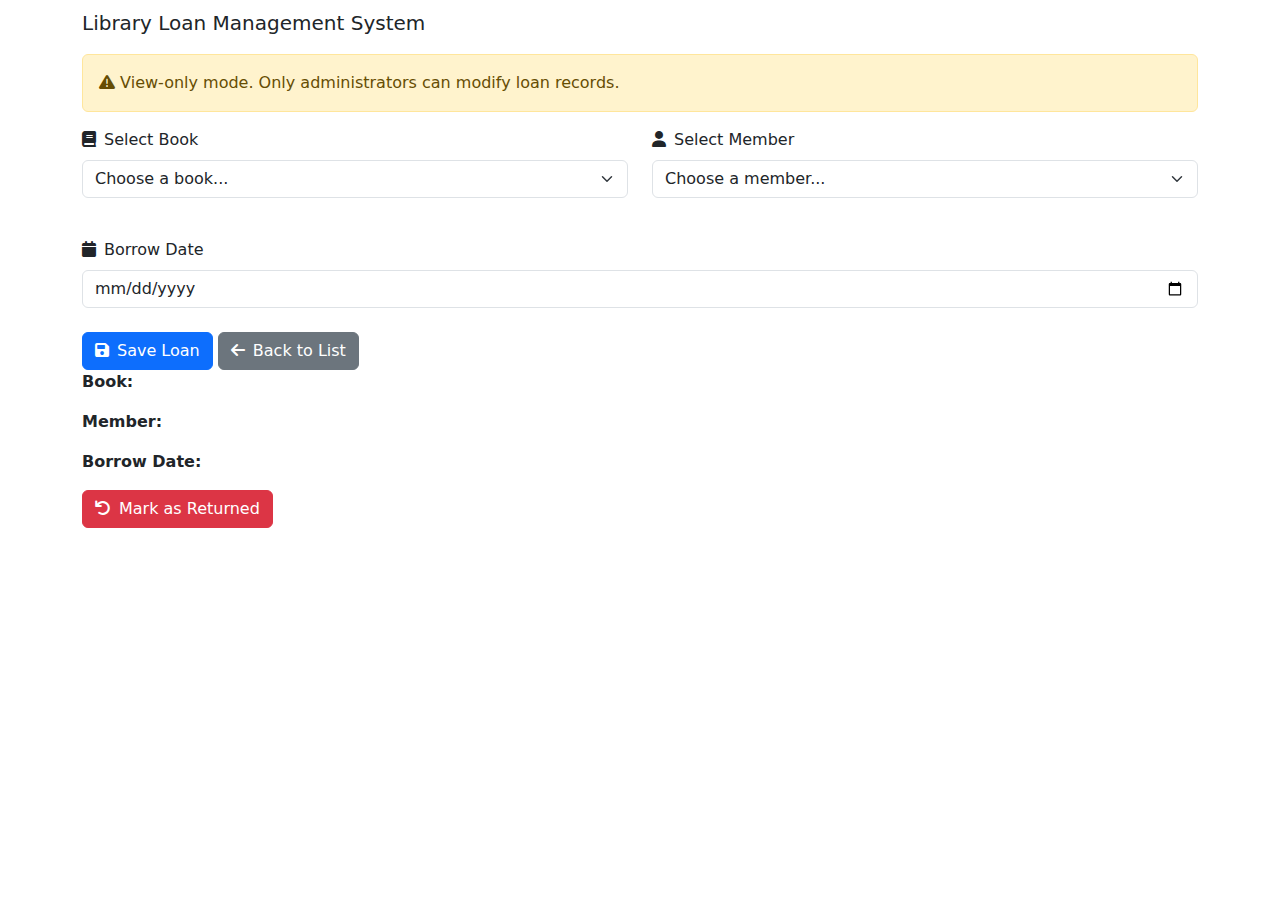
<file: library-management-utspbold/src/main/resources/templates/loan/form.html>
<!DOCTYPE html>
<html xmlns:th="http://www.thymeleaf.org"
      xmlns:sec="http://www.thymeleaf.org/thymeleaf-extras-springsecurity6">
<head>
    <title>Library Loan Management</title>
    <link href="https://cdn.jsdelivr.net/npm/bootstrap@5.1.3/dist/css/bootstrap.min.css" rel="stylesheet">
    <link href="https://cdnjs.cloudflare.com/ajax/libs/font-awesome/6.0.0/css/all.min.css" rel="stylesheet">
    <link rel="stylesheet" th:href="@{/css/loan-form.css}">
</head>
<body>
    <div class="container">
        <!-- Header Section -->
        <div class="page-header">
            <h1 class="display-5" th:text="${loan.id == null ? 'New Loan Registration' : 'Modify Loan Details'}"></h1>
            <p class="lead">Library Loan Management System</p>
        </div>

        <!-- Main Content -->
        <div class="loan-form-container">
            <!-- Role-based access control messages -->
            <div sec:authorize="!hasRole('ROLE_ADMIN')" class="alert alert-warning">
                <i class="fas fa-exclamation-triangle"></i>
                View-only mode. Only administrators can modify loan records.
            </div>

            <!-- Loan Form -->
            <form th:action="@{/loans/save}" th:object="${loan}" method="post" sec:authorize="hasRole('ROLE_ADMIN')">
                <input type="hidden" th:field="*{id}">

                <div class="row mb-4">
                    <div class="col-md-6">
                        <div class="mb-3">
                            <label for="book" class="form-label">
                                <i class="fas fa-book me-2"></i>Select Book
                            </label>
                            <select id="book" th:field="*{book}" class="form-select" required>
                                <option value="">Choose a book...</option>
                                <option th:each="book : ${books}"
                                        th:value="${book.id}"
                                        th:text="${book.title}"></option>
                            </select>
                        </div>
                    </div>

                    <div class="col-md-6">
                        <div class="mb-3">
                            <label for="member" class="form-label">
                                <i class="fas fa-user me-2"></i>Select Member
                            </label>
                            <select id="member" th:field="*{member}" class="form-select" required>
                                <option value="">Choose a member...</option>
                                <option th:each="member : ${members}"
                                        th:value="${member.id}"
                                        th:text="${member.name}"></option>
                            </select>
                        </div>
                    </div>
                </div>

                <div class="mb-4">
                    <label for="borrowDate" class="form-label">
                        <i class="fas fa-calendar me-2"></i>Borrow Date
                    </label>
                    <input type="date" id="borrowDate" class="form-control"
                           th:field="*{borrowDate}" required>
                </div>

                <div class="action-buttons">
                    <button type="submit" class="btn btn-primary">
                        <i class="fas fa-save me-2"></i>Save Loan
                    </button>
                    <a th:href="@{/loans}" class="btn btn-secondary">
                        <i class="fas fa-arrow-left me-2"></i>Back to List
                    </a>
                </div>
            </form>

            <!-- View-only display for non-admin users -->
            <div sec:authorize="!hasRole('ROLE_ADMIN')" class="loan-details">
                <div class="row">
                    <div class="col-md-6">
                        <p><strong>Book:</strong> <span th:text="${loan.book.title}"></span></p>
                        <p><strong>Member:</strong> <span th:text="${loan.member.name}"></span></p>
                        <p><strong>Borrow Date:</strong> <span th:text="${#temporals.format(loan.borrowDate, 'dd-MM-yyyy')}"></span></p>
                    </div>
                </div>
            </div>

            <!-- Returned Button for Admin -->
            <div sec:authorize="hasRole('ROLE_ADMIN')" class="action-buttons">
                <form th:action="@{/loans/return/{id}(id=${loan.id})}" method="post">
                    <button type="submit" class="btn btn-danger">
                        <i class="fas fa-undo me-2"></i>Mark as Returned
                    </button>
                </form>
            </div>
        </div>
    </div>

    <script src="https://cdn.jsdelivr.net/npm/bootstrap@5.1.3/dist/js/bootstrap.bundle.min.js"></script>
</body>
</html>
</file>
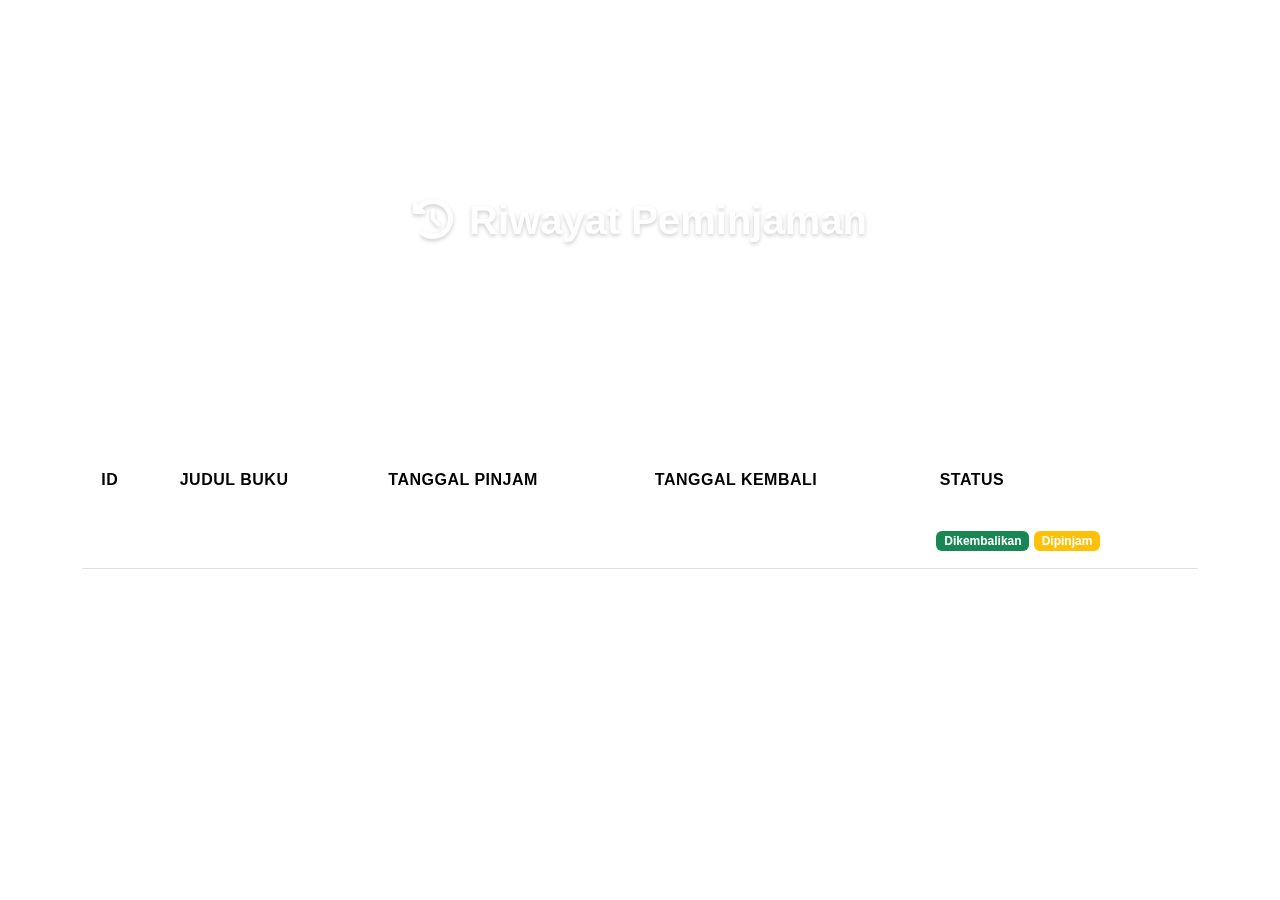
<file: library-management-utspbold/src/main/resources/templates/loan/history.html>
<!DOCTYPE html>
<html xmlns:th="http://www.thymeleaf.org" xmlns:sec="http://www.thymeleaf.org/thymeleaf-extras-springsecurity6">
<head>
    <title>Riwayat Peminjaman</title>
    <link href="https://cdn.jsdelivr.net/npm/bootstrap@5.1.3/dist/css/bootstrap.min.css" rel="stylesheet">
    <link href="https://cdnjs.cloudflare.com/ajax/libs/font-awesome/6.0.0/css/all.min.css" rel="stylesheet">
    <style>
        * {
            margin: 0;
            padding: 0;
            box-sizing: border-box;
        }

        body {
            background: url('https://images.unsplash.com/photo-1507842217343-583bb7270b66?auto=format&fit=crop&w=1500&q=80') no-repeat center center fixed;
            background-size: cover;
            min-height: 100vh;
            font-family: 'Inter', -apple-system, BlinkMacSystemFont, 'Segoe UI', Roboto, sans-serif;
            display: flex;
            justify-content: center;
            align-items: center;
            padding: 2rem 0;
        }

        body::before {
            content: '';
            position: fixed;
            top: 0;
            left: 0;
            right: 0;
            bottom: 0;
            background: rgba(255, 255, 255, 0.1);
            z-index: 0;
        }

        .container {
            position: relative;
            z-index: 1;
            background: rgba(255, 255, 255, 0.1);
            backdrop-filter: blur(14px);
            border-radius: 20px;
            padding: 2.5rem;
            max-width: 1200px;
            width: 95%;
            margin: 2rem auto;
            border: 2.5px solid transparent;
            border-image: linear-gradient(120deg, rgba(255, 255, 255, 0.3), rgba(255, 255, 255, 0.1)) 1;
        }

        .page-header {
            margin-bottom: 2rem;
            text-align: center;
            color: white;
        }

        .page-header h1 {
            font-size: 2.5rem;
            font-weight: 700;
            margin-bottom: 0.5rem;
            text-shadow: 0 2px 4px rgba(0, 0, 0, 0.2);
        }

        .page-header .lead {
            font-size: 1.2rem;
            opacity: 0.9;
        }

        .table {
            background: rgba(255, 255, 255, 0.1);
            backdrop-filter: blur(8px);
            border-radius: 15px;
            border-collapse: separate;
            border-spacing: 0;
            width: 100%;
            margin-bottom: 2rem;
            color: white;
        }

        .table th {
            background: rgba(255, 255, 255, 0.1);
            font-weight: 600;
            text-transform: uppercase;
            letter-spacing: 0.5px;
            padding: 1.2rem;
            border: none;
        }

        .table td {
            padding: 1rem;
            border-top: 1px solid rgba(255, 255, 255, 0.1);
            vertical-align: middle;
        }

        .table tbody tr {
            transition: transform 0.3s ease, background-color 0.3s ease;
        }

        .table tbody tr:hover {
            background: rgba(255, 255, 255, 0.15);
            transform: translateY(-2px) scale(1.002);
        }

        .btn {
            padding: 0.6rem 1.2rem;
            border-radius: 50px;
            font-weight: 500;
            text-decoration: none;
            transition: all 0.3s ease;
            display: inline-flex;
            align-items: center;
            gap: 0.5rem;
        }

        .btn-light {
            background: rgba(255, 255, 255, 0.1);
            color: white;
            border: 1px solid rgba(255, 255, 255, 0.3);
        }

        .btn-light:hover {
            background: rgba(255, 255, 255, 0.15);
            transform: translateY(-2px);
            color: white;
        }

        .back-link {
            margin-top: 1rem;
            text-align: center;
        }

        .pagination {
            justify-content: center;
            margin-top: 2rem;
        }

        .pagination .page-item .page-link {
            background: rgba(255, 255, 255, 0.1);
            border: 1px solid rgba(255, 255, 255, 0.2);
            color: white;
            padding: 0.5rem 1rem;
            margin: 0 0.2rem;
            border-radius: 8px;
            transition: all 0.3s ease;
        }

        .pagination .page-item.active .page-link,
        .pagination .page-item .page-link:hover {
            background: rgba(255, 255, 255, 0.15);
            border-color: rgba(255, 255, 255, 0.3);
            transform: translateY(-2px);
        }

        @media (max-width: 768px) {
            .container {
                padding: 1.5rem;
                margin: 1rem;
            }

            .page-header h1 {
                font-size: 2rem;
            }

            .table {
                display: block;
                overflow-x: auto;
            }

            .btn {
                padding: 0.5rem 1rem;
                font-size: 0.9rem;
            }
        }
    </style>
</head>
<body>
    <div class="container">
        <div class="page-header">
            <h1><i class="fas fa-history me-3"></i>Riwayat Peminjaman</h1>
            <p class="lead">Daftar semua transaksi peminjaman Anda</p>
        </div>

        <div th:if="${loans.empty}" class="alert alert-info text-center" style="background: rgba(255, 255, 255, 0.1); color: white; border: none; backdrop-filter: blur(10px);">
            <i class="fas fa-info-circle fa-2x mb-3"></i>
            <p>Anda belum memiliki riwayat peminjaman buku.</p>
        </div>

        <table class="table" th:if="${!loans.empty}">
            <thead>
                <tr>
                    <th>ID</th>
                    <th>Judul Buku</th>
                    <th>Tanggal Pinjam</th>
                    <th>Tanggal Kembali</th>
                    <th>Status</th>
                </tr>
            </thead>
            <tbody>
                <tr th:each="loan : ${loans}">
                    <td th:text="${loan.id}"></td>
                    <td th:text="${loan.book.title}"></td>
                    <td th:text="${#dates.format(loan.loanDate, 'dd-MM-yyyy')}"></td>
                    <td th:text="${loan.returnDate != null ? #dates.format(loan.returnDate, 'dd-MM-yyyy') : '-'}"></td>
                    <td>
                        <span th:if="${loan.returned}" class="badge bg-success">Dikembalikan</span>
                        <span th:unless="${loan.returned}" class="badge bg-warning">Dipinjam</span>
                    </td>
                </tr>
            </tbody>
        </table>

        <!-- Pagination -->
        <nav aria-label="Page navigation" th:if="${loans.totalPages > 1}">
            <ul class="pagination">
                <li class="page-item" th:classappend="${loans.first ? 'disabled' : ''}">
                    <a class="page-link" th:href="@{/loans/history(page=${loans.number - 1})}">
                        <i class="fas fa-chevron-left"></i>
                    </a>
                </li>
                <li class="page-item" th:each="pageNumber : ${#numbers.sequence(0, loans.totalPages - 1)}"
                    th:classappend="${pageNumber == loans.number ? 'active' : ''}">
                    <a class="page-link" th:href="@{/loans/history(page=${pageNumber})}" th:text="${pageNumber + 1}"></a>
                </li>
                <li class="page-item" th:classappend="${loans.last ? 'disabled' : ''}">
                    <a class="page-link" th:href="@{/loans/history(page=${loans.number + 1})}">
                        <i class="fas fa-chevron-right"></i>
                    </a>
                </li>
            </ul>
        </nav>

        <div class="back-link">
            <a th:href="@{/}" class="btn btn-light">
                <i class="fas fa-home"></i> Kembali ke Beranda
            </a>
        </div>
    </div>
</body>
</html>
</file>
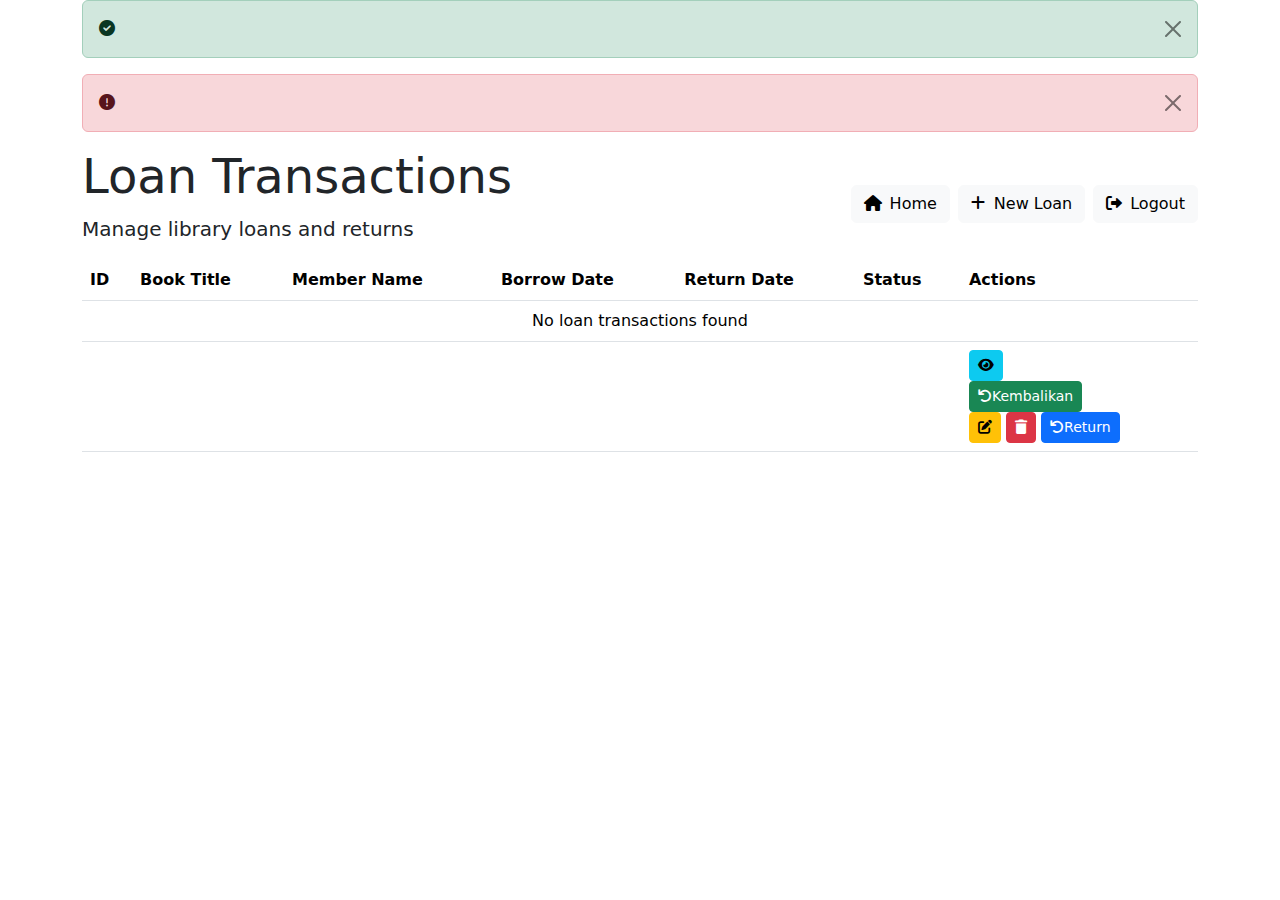
<file: library-management-utspbold/src/main/resources/templates/loan/list.html>
<!DOCTYPE html>
<html xmlns:th="http://www.thymeleaf.org" xmlns:sec="http://www.thymeleaf.org/thymeleaf-extras-springsecurity6">
<head>
    <title>Library Loan Transactions</title>
    <link href="https://cdn.jsdelivr.net/npm/bootstrap@5.1.3/dist/css/bootstrap.min.css" rel="stylesheet">
    <link href="https://cdnjs.cloudflare.com/ajax/libs/font-awesome/6.0.0/css/all.min.css" rel="stylesheet">
    <link rel="stylesheet" th:href="@{/css/loan-list.css}">
</head>
<body>
    <div class="container">
        <!-- Notifikasi sukses/gagal -->
        <div th:if="${success}" class="alert alert-success alert-dismissible fade show" role="alert">
            <i class="fas fa-check-circle me-2"></i><span th:text="${success}"></span>
            <button type="button" class="btn-close" data-bs-dismiss="alert" aria-label="Close"></button>
        </div>
        <div th:if="${error}" class="alert alert-danger alert-dismissible fade show" role="alert">
            <i class="fas fa-exclamation-circle me-2"></i><span th:text="${error}"></span>
            <button type="button" class="btn-close" data-bs-dismiss="alert" aria-label="Close"></button>
        </div>
        <!-- Header Section -->
        <div class="page-header">
            <div class="d-flex justify-content-between align-items-center">
                <div>
                    <h1 class="display-5">Loan Transactions</h1>
                    <p class="lead">Manage library loans and returns</p>
                </div>
                <div class="d-flex gap-2">
                    <a th:href="@{/}" class="btn btn-light">
                        <i class="fas fa-home me-2"></i>Home
                    </a>
                    <!-- New Loan button only visible to admin -->
                    <div sec:authorize="hasRole('ROLE_ADMIN')">
                        <a th:href="@{/loans/add}" class="btn btn-light">
                            <i class="fas fa-plus me-2"></i>New Loan
                        </a>
                    </div>
                    <!-- Logout button for all users -->
                    <a th:href="@{/logout}" class="btn btn-light">
                        <i class="fas fa-sign-out-alt me-2"></i>Logout
                    </a>
                </div>
            </div>
        </div>

        <!-- Loans Table -->
        <div class="table-responsive">
            <table class="table">
                <thead>
                    <tr>
                        <th>ID</th>
                        <th>Book Title</th>
                        <th>Member Name</th>
                        <th>Borrow Date</th>
                        <th>Return Date</th>
                        <th>Status</th>
                        <th>Actions</th>
                    </tr>
                </thead>
                <tbody>
                    <tr th:if="${#lists.isEmpty(loans)}">
                        <td colspan="7" class="text-center">No loan transactions found</td>
                    </tr>
                    <tr th:each="loan : ${loans}">
                        <td th:text="${loan.id}"></td>
                        <td th:text="${loan.book.title}"></td>
                        <td th:text="${loan.member.name}"></td>
                        <td th:text="${#dates.format(loan.borrowDate, 'dd-MM-yyyy')}"></td>
                        <td th:text="${loan.returnDate != null ? #dates.format(loan.returnDate, 'dd-MM-yyyy') : '-'}"></td>
                        <td th:text="${loan.returnDate == null ? 'Active' : 'Returned'}"></td>
                        <td>
                            <div class="action-buttons">
                                <!-- View button for all users -->
                                <a th:href="@{/loans/view/{id}(id=${loan.id})}" class="btn btn-sm btn-info">
                                    <i class="fas fa-eye"></i>
                                </a>
                                <!-- Tombol return untuk user -->
                                <div sec:authorize="hasRole('ROLE_USER') and !hasRole('ROLE_ADMIN')">
                                    <a th:if="${loan.returnDate == null}" th:href="@{/loans/return/{id}(id=${loan.id})}" class="btn btn-sm btn-success"
                                       onclick="return confirm('Kembalikan buku ini?')">
                                        <i class="fas fa-undo"></i>Kembalikan
                                    </a>
                                </div>
                                <!-- Edit, Delete, and Return buttons only visible to admin -->
                                <div sec:authorize="hasRole('ROLE_ADMIN')">
                                    <a th:href="@{/loans/edit/{id}(id=${loan.id})}" class="btn btn-sm btn-warning">
                                        <i class="fas fa-edit"></i>
                                    </a>
                                    <a th:href="@{/loans/delete/{id}(id=${loan.id})}" class="btn btn-sm btn-danger"
                                       onclick="return confirm('Are you sure you want to delete this loan transaction?')">
                                        <i class="fas fa-trash"></i>
                                    </a>
                                    <a th:href="@{/loans/return/{id}(id=${loan.id})}" class="btn btn-sm btn-primary">
                                        <i class="fas fa-undo"></i>Return
                                    </a>
                                </div>
                            </div>
                        </td>
                    </tr>
                </tbody>
            </table>
        </div>
    </div>

    <script src="https://cdn.jsdelivr.net/npm/bootstrap@5.1.3/dist/js/bootstrap.bundle.min.js"></script>
</body>
</html>
</file>
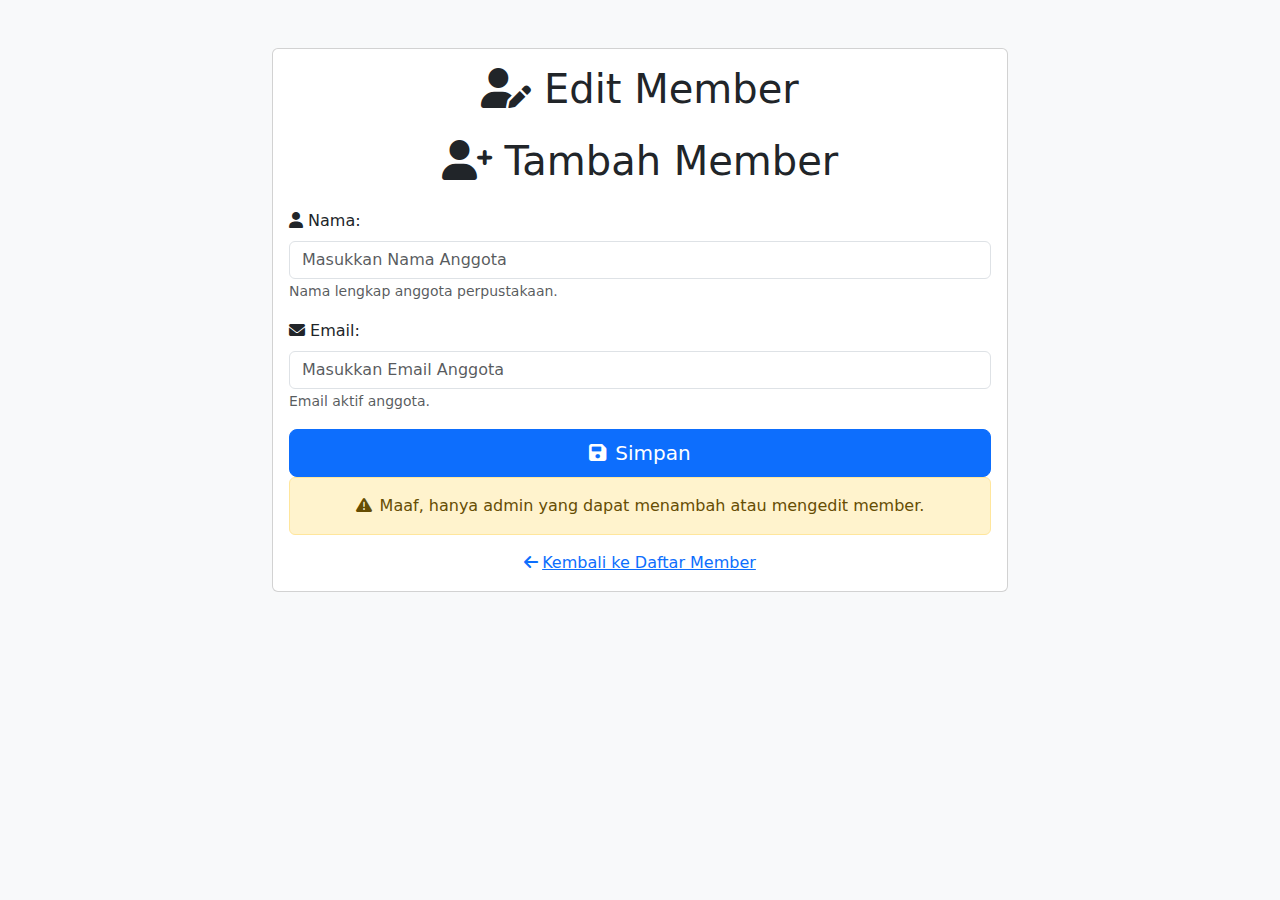
<file: library-management-utspbold/src/main/resources/templates/member/form.html>
<!DOCTYPE html>
<html xmlns:th="http://www.thymeleaf.org" xmlns:sec="http://www.thymeleaf.org/thymeleaf-extras-springsecurity6">
<head>
    <title>Form Member</title>
    <link href="https://cdnjs.cloudflare.com/ajax/libs/bootstrap/5.3.0/css/bootstrap.min.css" rel="stylesheet">
    <link rel="stylesheet" th:href="@{/css/member-form.css}">
    <link rel="stylesheet" href="https://cdnjs.cloudflare.com/ajax/libs/font-awesome/6.0.0/css/all.min.css">
</head>
<body class="bg-light">
    <div class="container py-5">
        <div class="row justify-content-center">
            <div class="col-md-8">
                <div class="card">
                    <div class="card-body">
                        <!-- Only show form for admin -->
                        <div sec:authorize="hasRole('ROLE_ADMIN')">
                            <h1 class="card-title text-center mb-4" th:if="${member.id}"><i class="fas fa-user-edit"></i> Edit Member</h1>
                            <h1 class="card-title text-center mb-4" th:unless="${member.id}"><i class="fas fa-user-plus"></i> Tambah Member</h1>
                            <form th:action="@{/members/save}" th:object="${member}" method="post" class="needs-validation" novalidate>
                                <input type="hidden" th:field="*{id}"/>

                                <div class="mb-3">
                                    <label class="form-label"><i class="fas fa-user"></i> Nama:</label>
                                    <input type="text" class="form-control" th:field="*{name}" placeholder="Masukkan Nama Anggota" required/>
                                    <small class="form-text text-muted">Nama lengkap anggota perpustakaan.</small>
                                    <div class="invalid-feedback">
                                        Nama tidak boleh kosong
                                    </div>
                                </div>

                                <div class="mb-3">
                                    <label class="form-label"><i class="fas fa-envelope"></i> Email:</label>
                                    <input type="email" class="form-control" th:field="*{email}" placeholder="Masukkan Email Anggota" required/>
                                    <small class="form-text text-muted">Email aktif anggota.</small>
                                    <div class="invalid-feedback">
                                        Email tidak valid
                                    </div>
                                </div>

                                <div class="d-grid gap-2">
                                    <button type="submit" class="btn btn-primary btn-lg">
                                        <i class="fas fa-save me-2"></i>Simpan
                                    </button>
                                </div>
                            </form>
                        </div>

                        <!-- Show message for non-admin users -->
                        <div sec:authorize="!hasRole('ROLE_ADMIN')" class="alert alert-warning text-center">
                            <i class="fas fa-exclamation-triangle me-2"></i>Maaf, hanya admin yang dapat menambah atau mengedit member.
                        </div>

                        <div class="text-center mt-3">
                            <a th:href="@{/members}" class="back-link">
                                <i class="fas fa-arrow-left me-1"></i>Kembali ke Daftar Member
                            </a>
                        </div>
                    </div>
                </div>
            </div>
        </div>
    </div>

    <script src="https://cdnjs.cloudflare.com/ajax/libs/bootstrap/5.3.0/js/bootstrap.bundle.min.js"></script>
    <script th:src="@{/js/member-form.js}"></script>
</body>
</html>
</file>
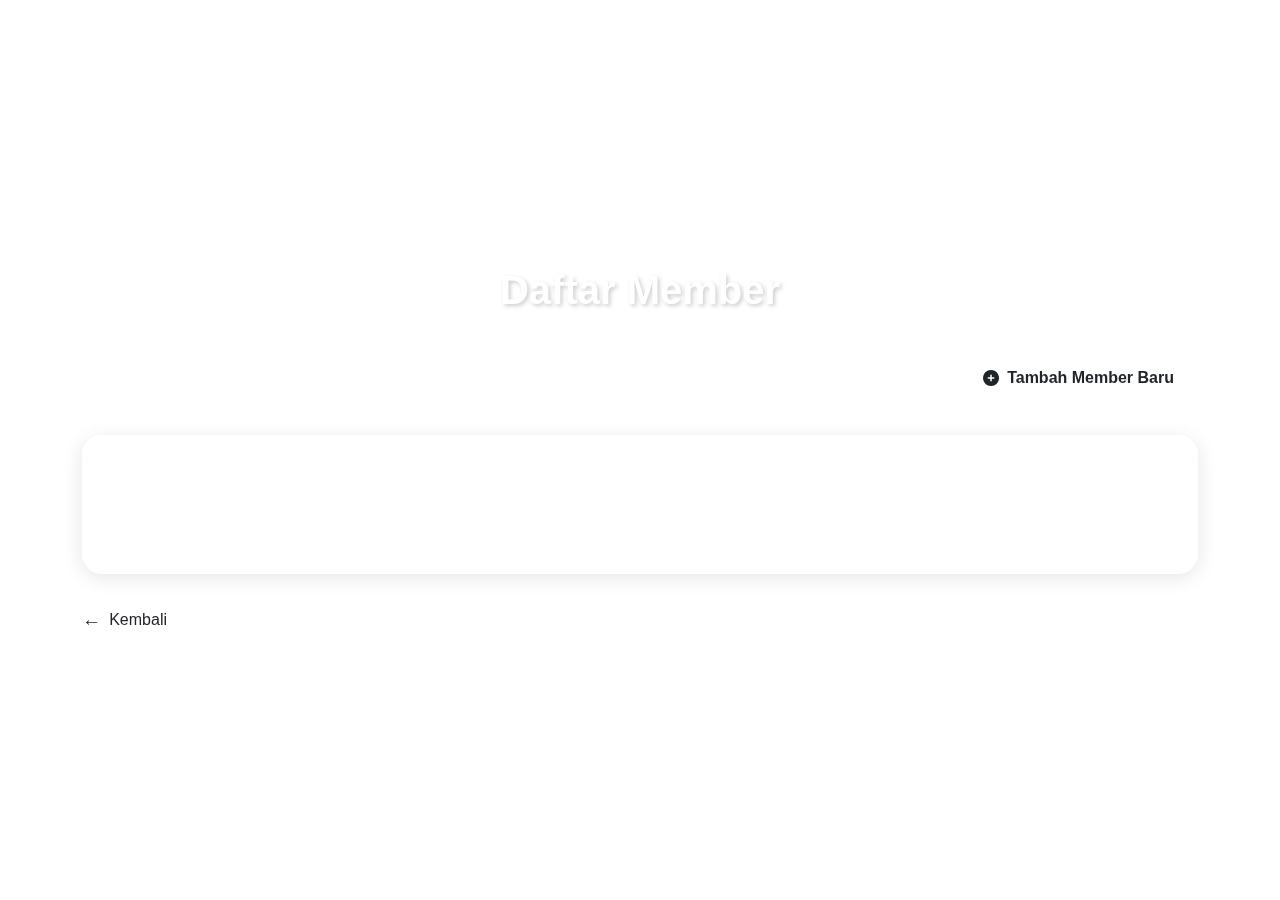
<file: library-management-utspbold/src/main/resources/templates/member/list.html>
<!DOCTYPE html>
<html xmlns:th="http://www.thymeleaf.org" xmlns:sec="http://www.thymeleaf.org/thymeleaf-extras-springsecurity6">
<head>
    <title>Daftar Anggota</title>
    <link href="https://cdn.jsdelivr.net/npm/bootstrap@5.1.3/dist/css/bootstrap.min.css" rel="stylesheet">
    <link href="https://cdnjs.cloudflare.com/ajax/libs/font-awesome/6.0.0/css/all.min.css" rel="stylesheet">
    <style>
        * {
            margin: 0;
            padding: 0;
            box-sizing: border-box;
        }

        body {
            background: url('https://images.unsplash.com/photo-1507842217343-583bb7270b66?auto=format&fit=crop&w=1500&q=80') no-repeat center center fixed;
            background-size: cover;
            min-height: 100vh;
            font-family: 'Inter', -apple-system, BlinkMacSystemFont, 'Segoe UI', Roboto, sans-serif;
            display: flex;
            justify-content: center;
            align-items: center;
            padding: 2rem 0;
        }

        body::before {
            content: '';
            position: fixed;
            top: 0;
            left: 0;
            width: 100%;
            height: 100%;
            background: rgba(255, 255, 255, 0.1);
            z-index: -1;
        }

        .container {
            position: relative;
            z-index: 1;
            width: 100%;
            max-width: 1200px;
            margin: 0 auto;
            background: rgba(255, 255, 255, 0.1);
            backdrop-filter: blur(20px);
            -webkit-backdrop-filter: blur(20px);
            border: 2.5px solid transparent;
            border-image: linear-gradient(120deg, rgba(255, 255, 255, 0.3), rgba(255, 255, 255, 0.1)) 1;
            border-radius: 20px;
            padding: 2.5rem;
        }

        .page-header {
            text-align: center;
            margin-bottom: 2.5rem;
        }

        .page-header h1 {
            font-size: 2.5rem;
            font-weight: 700;
            color: white;
            text-shadow: 2px 2px 4px rgba(0,0,0,0.2);
            margin-bottom: 1rem;
        }

        .add-member {
            text-align: right;
            margin-bottom: 2rem;
        }

        .add-member a {
            display: inline-flex;
            align-items: center;
            gap: 0.5rem;
            background: rgba(255, 255, 255, 0.1);
            color: white;
            padding: 0.8rem 1.5rem;
            border-radius: 20px;
            text-decoration: none;
            font-weight: 600;
            transition: all 0.3s ease;
        }

        .add-member a:hover {
            transform: translateY(-2px);
            box-shadow: 0 5px 15px rgba(0,0,0,0.3);
        }

        table {
            width: 100%;
            border-collapse: separate;
            border-spacing: 0;
            background: rgba(255, 255, 255, 0.1);
            backdrop-filter: blur(10px);
            -webkit-backdrop-filter: blur(10px);
            border-radius: 20px;
            overflow: hidden;
            box-shadow: 0 4px 20px rgba(0, 0, 0, 0.1);
            margin-bottom: 2rem;
        }

        th, td {
            padding: 1.2rem;
            text-align: left;
            color: white;
        }

        th {
            background: rgba(255, 255, 255, 0.1);
            font-weight: 600;
            text-transform: uppercase;
            font-size: 0.9rem;
            letter-spacing: 0.5px;
        }

        tr {
            transition: all 0.3s ease;
        }

        tr:nth-child(even) {
            background: rgba(255, 255, 255, 0.1);
        }

        tr:hover {
            background: rgba(255, 255, 255, 0.15);
            transform: scale(1.01);
        }

        .actions {
            display: flex;
            gap: 1rem;
            align-items: center;
        }

        .actions a {
            text-decoration: none;
            font-weight: 600;
            transition: all 0.3s ease;
            display: inline-flex;
            align-items: center;
            gap: 0.3rem;
            padding: 0.5rem 1rem;
            border-radius: 15px;
            color: white;
        }

        .actions a:first-child {
            background: rgba(255, 255, 255, 0.1);
        }

        .actions a.delete {
            background: rgba(255, 255, 255, 0.1);
        }

        .actions a:hover {
            transform: translateY(-2px);
            box-shadow: 0 5px 15px rgba(0,0,0,0.3);
        }

        .back-link {
            margin-top: 2rem;
        }

        .back-link a {
            color: white;
            text-decoration: none;
            font-weight: 500;
            display: inline-flex;
            align-items: center;
            gap: 0.5rem;
            transition: all 0.3s ease;
        }

        .back-link a:before {
            content: '←';
            font-size: 1.2rem;
        }

        .back-link a:hover {
            transform: translateX(-5px);
        }

        @media (max-width: 768px) {
            .container {
                padding: 1.5rem;
                margin: 1rem;
            }

            .page-header h1 {
                font-size: 2rem;
            }

            table {
                display: block;
                overflow-x: auto;
            }

            th, td {
                padding: 1rem;
                min-width: 120px;
            }

            .actions {
                flex-direction: column;
                gap: 0.5rem;
            }

            .actions a {
                width: 100%;
                justify-content: center;
            }
        }
    </style>
</head>
<body>
    <div class="container">
        <div class="page-header">
            <h1>Daftar Member</h1>
        </div>
        <!-- Tombol tambah member hanya tampil jika role adalah admin -->
        <div class="add-member" sec:authorize="hasRole('ROLE_ADMIN')">
            <a th:href="@{/members/add}"><i class="fas fa-plus-circle"></i> Tambah Member Baru</a>
        </div>

        <table>
            <thead>
                <tr>
                    <th>ID</th>
                    <th>Nama</th>
                    <th>Email</th>
                    <th>Aksi</th>
                </tr>
            </thead>
            <tbody>
                <tr th:each="member : ${members}">
                    <td th:text="${member.id}"></td>
                    <td th:text="${member.name}"></td>
                    <td th:text="${member.email}"></td>
                    <td class="actions">
                        <!-- Tombol edit dan hapus hanya tampil jika role adalah admin -->
                        <a th:href="@{/members/edit/{id}(id=${member.id})}"
                           sec:authorize="hasRole('ROLE_ADMIN')">Edit</a>
                        <a th:href="@{/members/delete/{id}(id=${member.id})}"
                           class="delete"
                           sec:authorize="hasRole('ROLE_ADMIN')"
                           onclick="return confirm('Apakah Anda yakin ingin menghapus anggota ini?')">Hapus</a>
                    </td>
                </tr>
            </tbody>
        </table>
        <div class="back-link">
            <a th:href="@{/}">Kembali</a>
        </div>
    </div>
</body>
</html>
</file>
